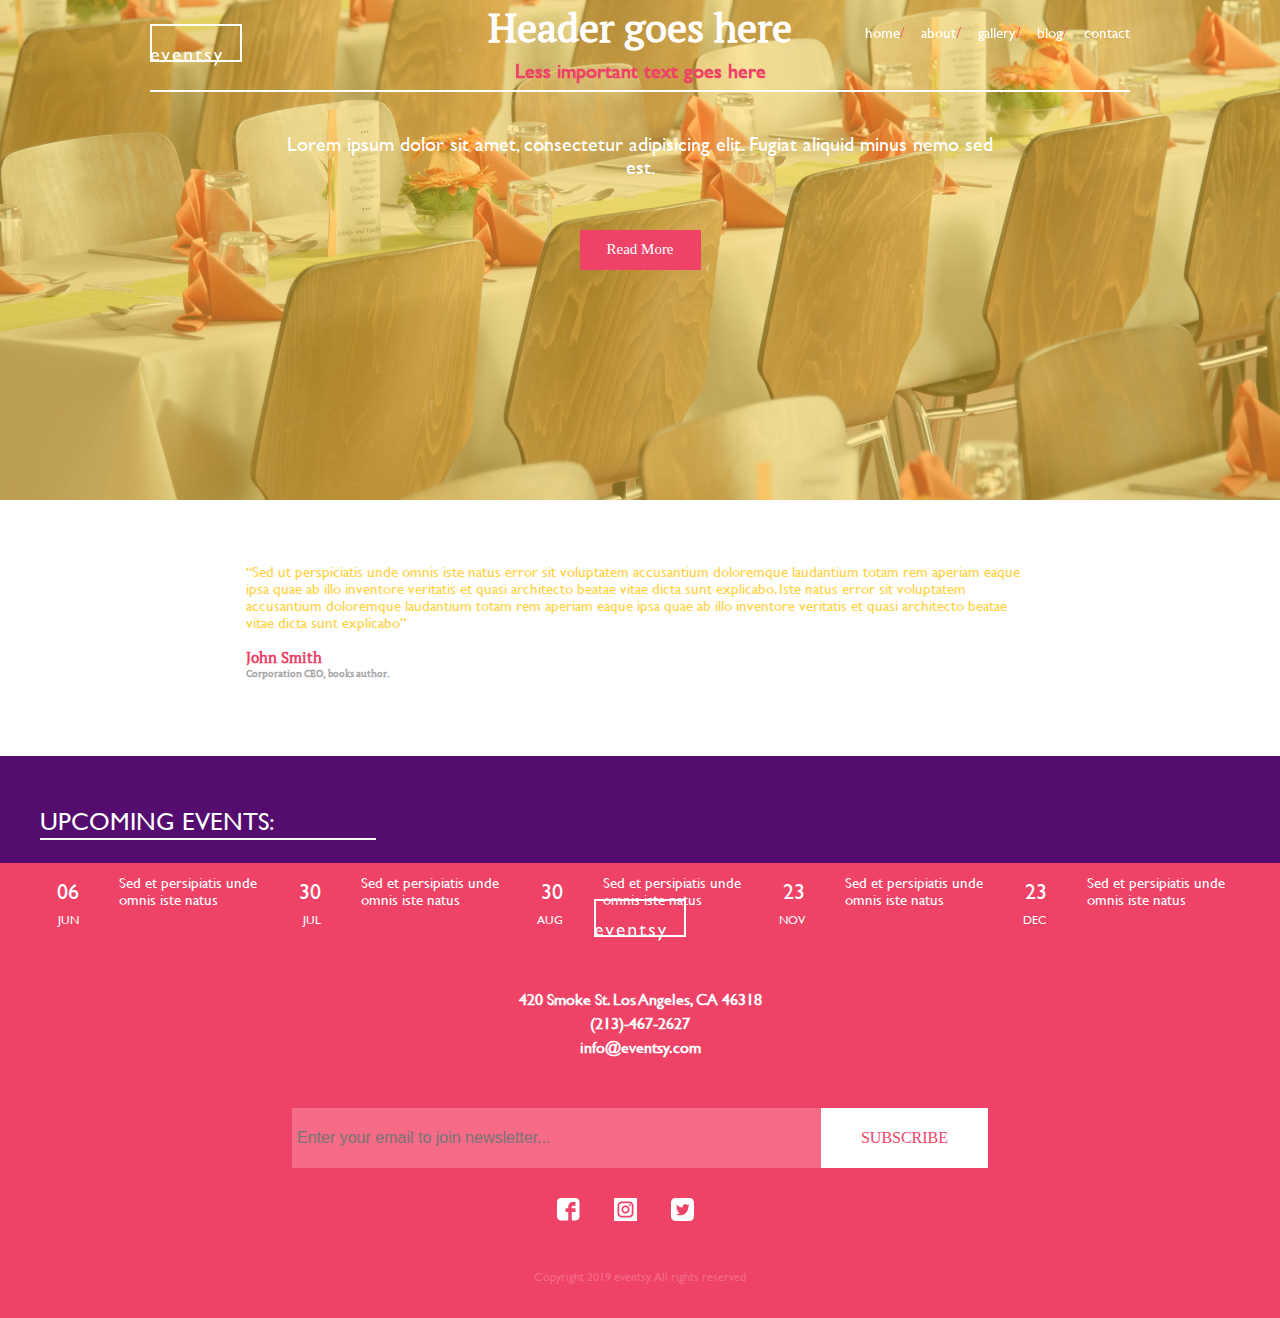
<file: index.html>
<!DOCTYPE html>
<html lang="en">
  <head>
    <meta charset="UTF-8" />
    <meta http-equiv="X-UA-Compatible" content="IE=edge" />
    <meta name="viewport" content="width=device-width, initial-scale=1.0" />
    <title>215 | Final</title>
    <link rel="stylesheet" href="css/styles.css" />
  </head>
  <body>
    <nav>
      <div id="logo" class="logo"></div>
      <div id="links" class="links">
        <a id="home" href="#">home</a><span>/</span>
        <a id="about" href="#">about</a><span>/</span>
        <a id="gallery" href="#">gallery</a><span>/</span>
        <a id="blog" href="#">blog</a><span>/</span>
        <a id="contact" href="#">contact</a>
      </div>
    </nav>
    <div id="app"></div>

    <footer>
      <div class="logo">
        <img src="images/logo/logo-white.png" alt="eventsy" />
      </div>
      <div class="address">
        <h3>420 Smoke St. Los Angeles, CA 46318</h3>
        <h3>(213)-467-2627</h3>
        <h3>info@eventsy.com</h3>
      </div>
      <div class="newsletter">
        <input
          type="text"
          placeholder="Enter your email to join newsletter..."
        />
        <div class="subscripe">subscribe</div>
      </div>
      <div class="social">
        <img src="images/social/facebook.png" alt="facebook" />
        <img src="images/social/instagram.png" alt="instagram" />
        <img src="images/social/twitter.png" alt="twitter" />
      </div>
      <div class="copyright">Copyright 2019 eventsy. All rights reserved</div>
    </footer>
    <script src="lib/jquery-3.6.1.min.js"></script>
    <script type="module" src="model/model.js"></script>
    <script type="module" src="app/app.js"></script>
  </body>
</html>
</file>
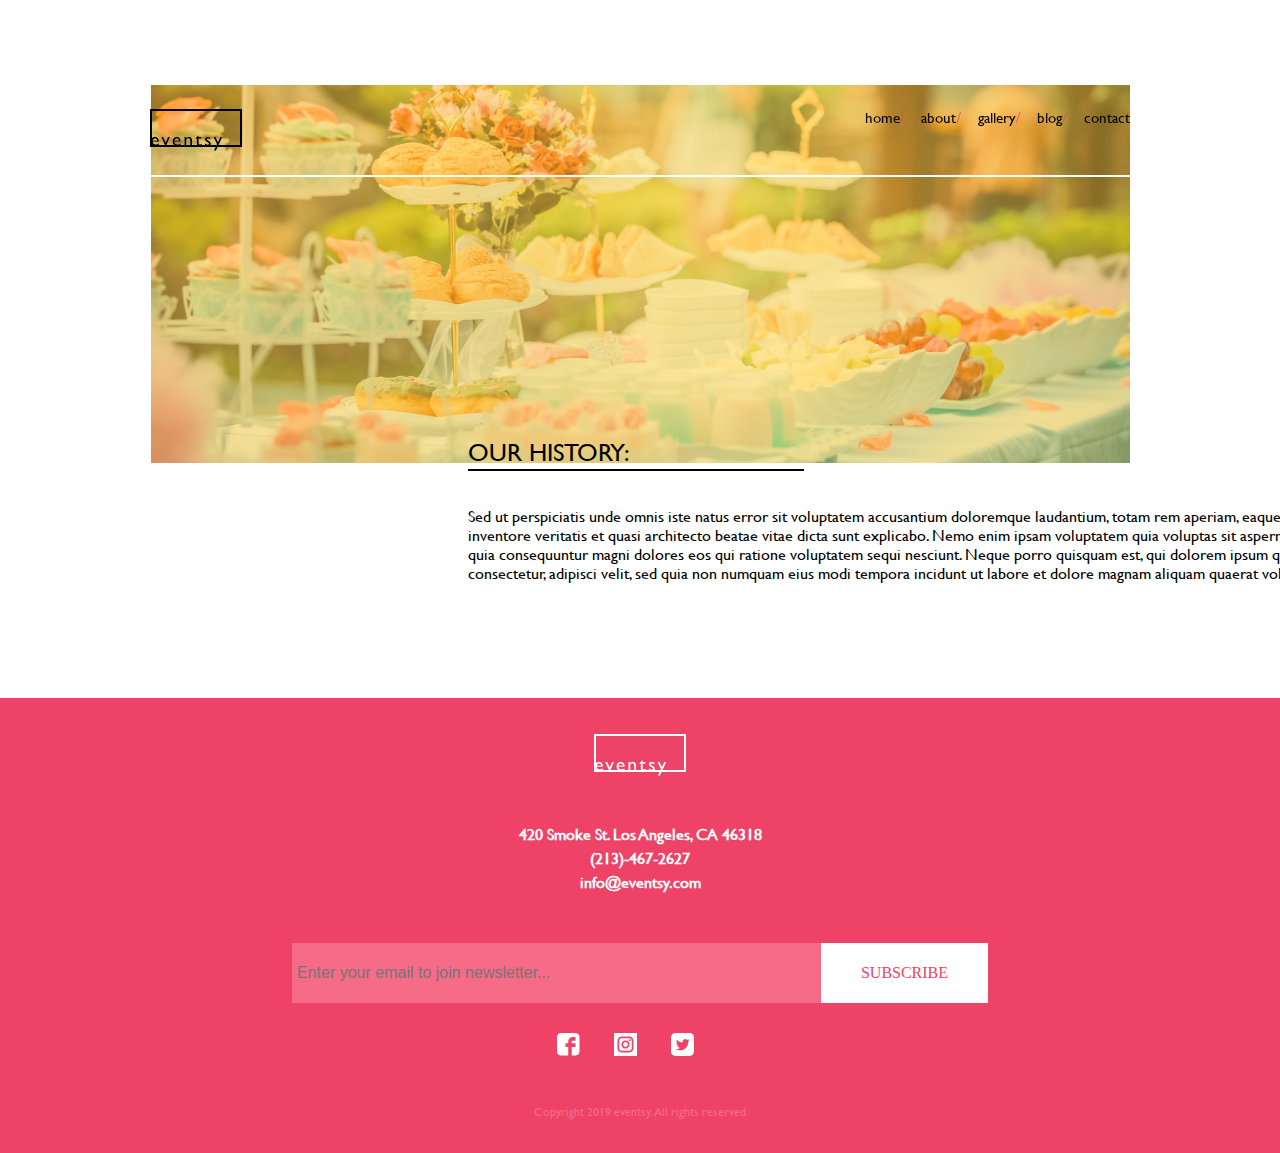
<file: about.html>
<!DOCTYPE html>
<html lang="en">
  <head>
    <meta charset="UTF-8" />
    <meta http-equiv="X-UA-Compatible" content="IE=edge" />
    <meta name="viewport" content="width=device-width, initial-scale=1.0" />
    <title>About</title>
    <link rel="stylesheet" href="css/styles.css" />
  </head>
  <body>
    <nav id="black">
      <div class="logo">
        <img src="images/logo/logo-black.png" alt="eventsy" />
      </div>
      <div class="aboutLinks">
        <a id="home" href="#">home</a><span>/</span>
        <a id="about" href="#">about</a><span>/</span>
        <a id="gallery" href="#">gallery</a><span>/</span>
        <a id="blog" href="#">blog</a><span>/</span>
        <a id="contact" href="#">contact</a>
      </div>
    </nav>
    <div class="aboutHero"></div>
    <div class="our-history">our history:</div>
    <div class="aboutText">
      <p>
        Sed ut perspiciatis unde omnis iste natus error sit voluptatem
        accusantium doloremque laudantium, totam rem aperiam, eaque ipsa quae ab
        illo inventore veritatis et quasi architecto beatae vitae dicta sunt
        explicabo. Nemo enim ipsam voluptatem quia voluptas sit aspernatur aut
        odit aut fugit, sed quia consequuntur magni dolores eos qui ratione
        voluptatem sequi nesciunt. Neque porro quisquam est, qui dolorem ipsum
        quia dolor sit amet, consectetur, adipisci velit, sed quia non numquam
        eius modi tempora incidunt ut labore et dolore magnam aliquam quaerat
        voluptatem.
      </p>
    </div>
    <footer>
      <div class="logo">
        <img src="images/logo/logo-white.png" alt="eventsy" />
      </div>
      <div class="address">
        <h3>420 Smoke St. Los Angeles, CA 46318</h3>
        <h3>(213)-467-2627</h3>
        <h3>info@eventsy.com</h3>
      </div>
      <div class="newsletter">
        <input
          type="text"
          placeholder="Enter your email to join newsletter..."
        />
        <div class="subscripe">subscribe</div>
      </div>
      <div class="social">
        <img src="images/social/facebook.png" alt="facebook" />
        <img src="images/social/instagram.png" alt="instagram" />
        <img src="images/social/twitter.png" alt="twitter" />
      </div>
      <div class="copyright">Copyright 2019 eventsy. All rights reserved</div>
    </footer>
  </body>
</html>
</file>
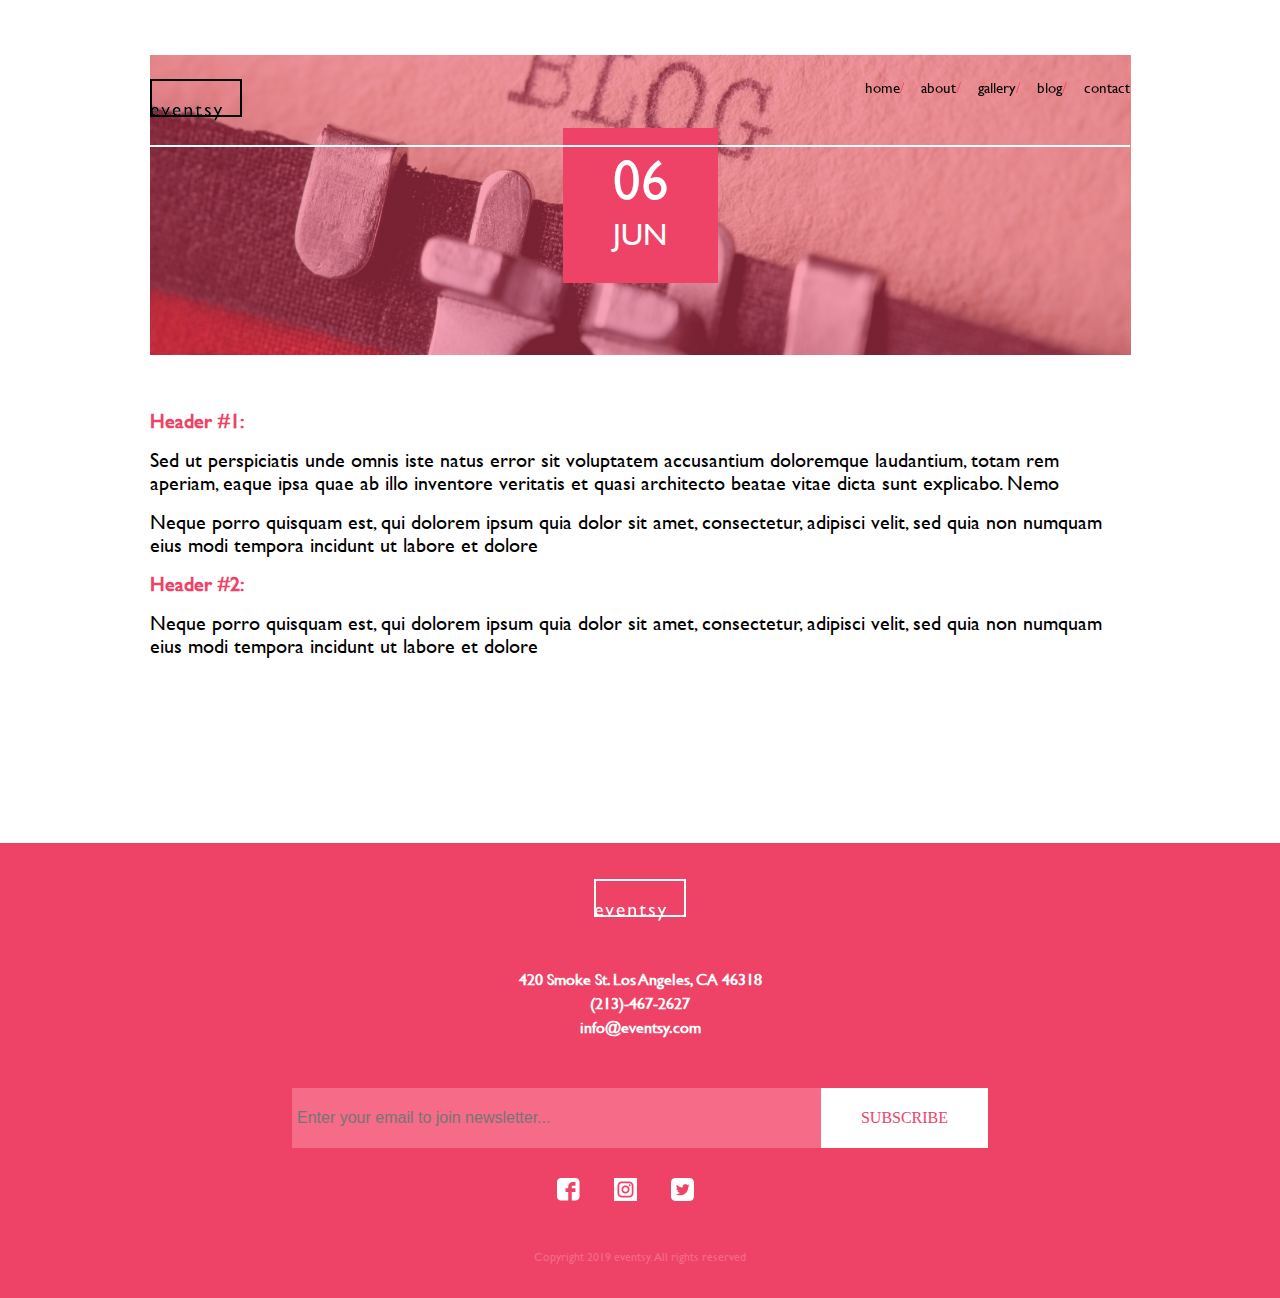
<file: blog-1.html>
<!DOCTYPE html>
<html lang="en">
  <head>
    <meta charset="UTF-8" />
    <meta http-equiv="X-UA-Compatible" content="IE=edge" />
    <meta name="viewport" content="width=device-width, initial-scale=1.0" />
    <title>June 6th</title>
    <link rel="stylesheet" href="css/styles.css" />
  </head>
  <body>
    <nav id="black">
      <div class="logo">
        <img src="images/logo/logo-black.png" alt="eventsy" />
      </div>
      <div class="aboutLinks">
        <a id="home" href="#">home</a><span>/</span>
        <a id="about" href="#">about</a><span>/</span>
        <a id="gallery" href="#">gallery</a><span>/</span>
        <a id="blog" href="#">blog</a><span>/</span>
        <a id="contact" href="#">contact</a>
      </div>
    </nav>
    <div class="div blog-hero">
      <div class="blog-date">
        <div class="blog-day">06</div>
        <div class="blog-month">JUN</div>
      </div>
    </div>
    <div class="blog-one-wrapper">
      <div class="blog-header"><h3>Header #1:</h3></div>
      <div class="blog-story">
        <p>
          Sed ut perspiciatis unde omnis iste natus error sit voluptatem
          accusantium doloremque laudantium, totam rem aperiam, eaque ipsa quae
          ab illo inventore veritatis et quasi architecto beatae vitae dicta
          sunt explicabo. Nemo
        </p>
        <p>
          Neque porro quisquam est, qui dolorem ipsum quia dolor sit amet,
          consectetur, adipisci velit, sed quia non numquam eius modi tempora
          incidunt ut labore et dolore
        </p>
      </div>
      <div class="blog-header"><h3>Header #2:</h3></div>
      <div class="blog-story">
        <p>
          Neque porro quisquam est, qui dolorem ipsum quia dolor sit amet,
          consectetur, adipisci velit, sed quia non numquam eius modi tempora
          incidunt ut labore et dolore
        </p>
      </div>
    </div>
    <footer>
      <div class="logo">
        <img src="images/logo/logo-white.png" alt="eventsy" />
      </div>
      <div class="address">
        <h3>420 Smoke St. Los Angeles, CA 46318</h3>
        <h3>(213)-467-2627</h3>
        <h3>info@eventsy.com</h3>
      </div>
      <div class="newsletter">
        <input
          type="text"
          placeholder="Enter your email to join newsletter..."
        />
        <div class="subscripe">subscribe</div>
      </div>
      <div class="social">
        <img src="images/social/facebook.png" alt="facebook" />
        <img src="images/social/instagram.png" alt="instagram" />
        <img src="images/social/twitter.png" alt="twitter" />
      </div>
      <div class="copyright">Copyright 2019 eventsy. All rights reserved</div>
    </footer>
  </body>
</html>
</file>
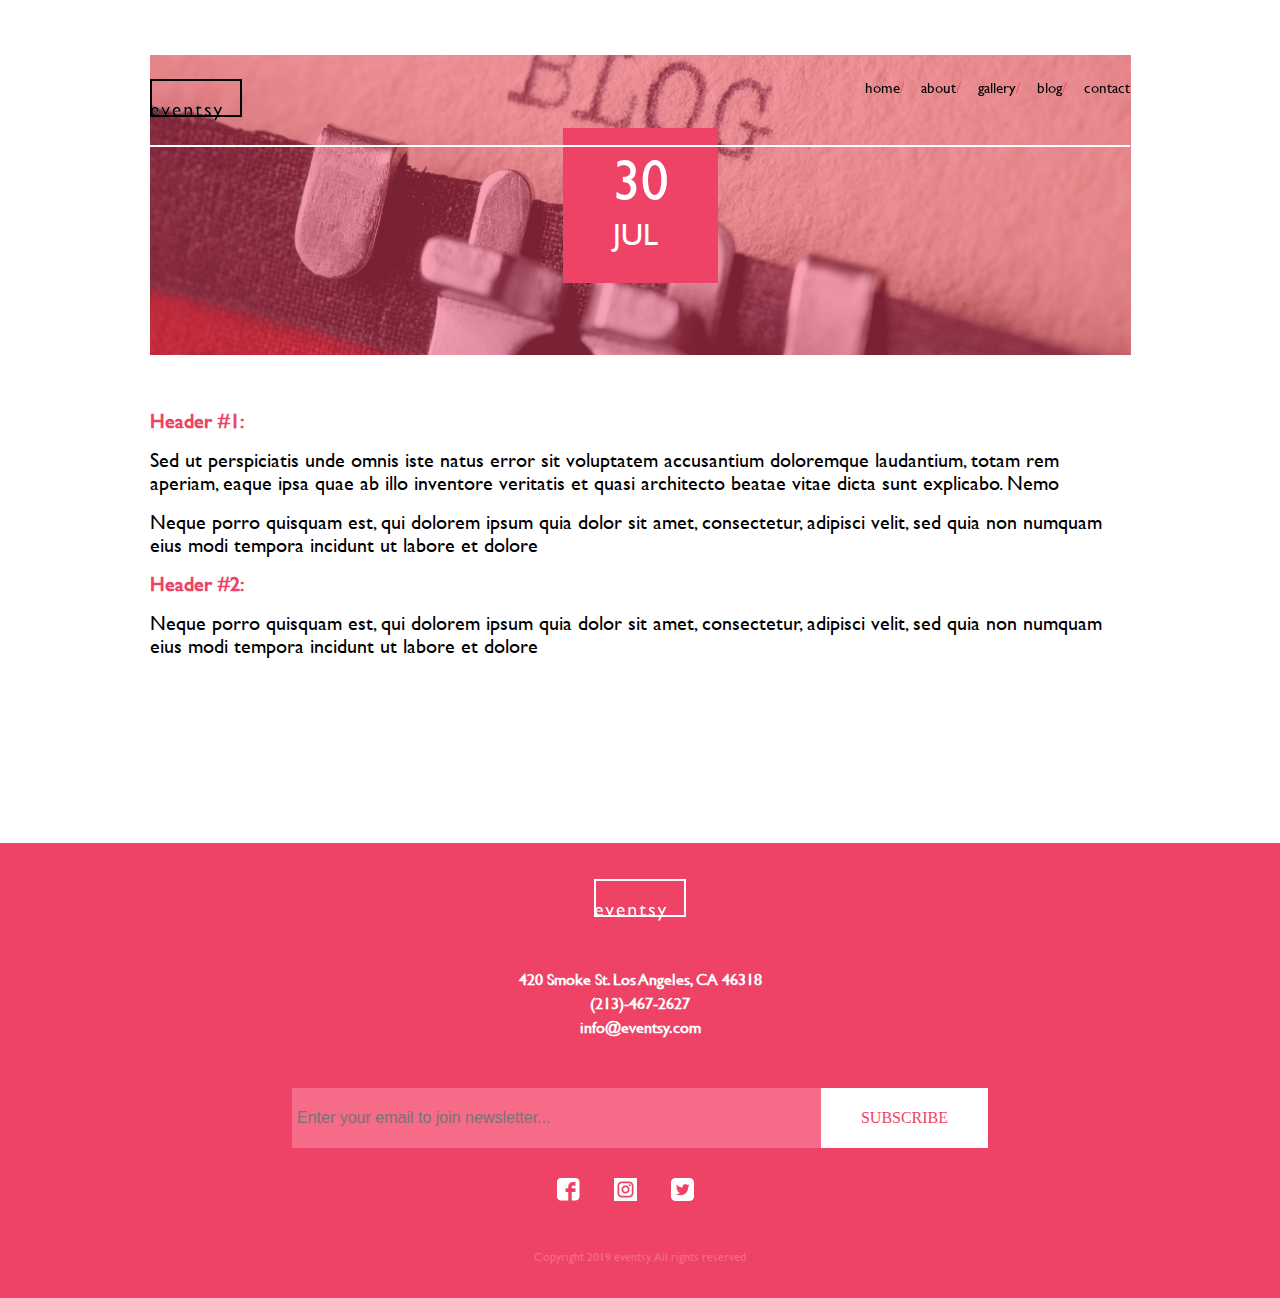
<file: blog-2.html>
<!DOCTYPE html>
<html lang="en">
  <head>
    <meta charset="UTF-8" />
    <meta http-equiv="X-UA-Compatible" content="IE=edge" />
    <meta name="viewport" content="width=device-width, initial-scale=1.0" />
    <title>July 30th</title>
    <link rel="stylesheet" href="css/styles.css" />
  </head>
  <body>
    <nav id="black">
      <div class="logo">
        <img src="images/logo/logo-black.png" alt="eventsy" />
      </div>
      <div class="aboutLinks">
        <a id="home" href="#">home</a><span>/</span>
        <a id="about" href="#">about</a><span>/</span>
        <a id="gallery" href="#">gallery</a><span>/</span>
        <a id="blog" href="#">blog</a><span>/</span>
        <a id="contact" href="#">contact</a>
      </div>
    </nav>
    <div class="div blog-hero">
      <div class="blog-date">
        <div class="blog-day">30</div>
        <div class="blog-month">JUL</div>
      </div>
    </div>
    <div class="blog-one-wrapper">
      <div class="blog-header"><h3>Header #1:</h3></div>
      <div class="blog-story">
        <p>
          Sed ut perspiciatis unde omnis iste natus error sit voluptatem
          accusantium doloremque laudantium, totam rem aperiam, eaque ipsa quae
          ab illo inventore veritatis et quasi architecto beatae vitae dicta
          sunt explicabo. Nemo
        </p>
        <p>
          Neque porro quisquam est, qui dolorem ipsum quia dolor sit amet,
          consectetur, adipisci velit, sed quia non numquam eius modi tempora
          incidunt ut labore et dolore
        </p>
      </div>
      <div class="blog-header"><h3>Header #2:</h3></div>
      <div class="blog-story">
        <p>
          Neque porro quisquam est, qui dolorem ipsum quia dolor sit amet,
          consectetur, adipisci velit, sed quia non numquam eius modi tempora
          incidunt ut labore et dolore
        </p>
      </div>
    </div>
    <footer>
      <div class="logo">
        <img src="images/logo/logo-white.png" alt="eventsy" />
      </div>
      <div class="address">
        <h3>420 Smoke St. Los Angeles, CA 46318</h3>
        <h3>(213)-467-2627</h3>
        <h3>info@eventsy.com</h3>
      </div>
      <div class="newsletter">
        <input
          type="text"
          placeholder="Enter your email to join newsletter..."
        />
        <div class="subscripe">subscribe</div>
      </div>
      <div class="social">
        <img src="images/social/facebook.png" alt="facebook" />
        <img src="images/social/instagram.png" alt="instagram" />
        <img src="images/social/twitter.png" alt="twitter" />
      </div>
      <div class="copyright">Copyright 2019 eventsy. All rights reserved</div>
    </footer>
  </body>
</html>
</file>
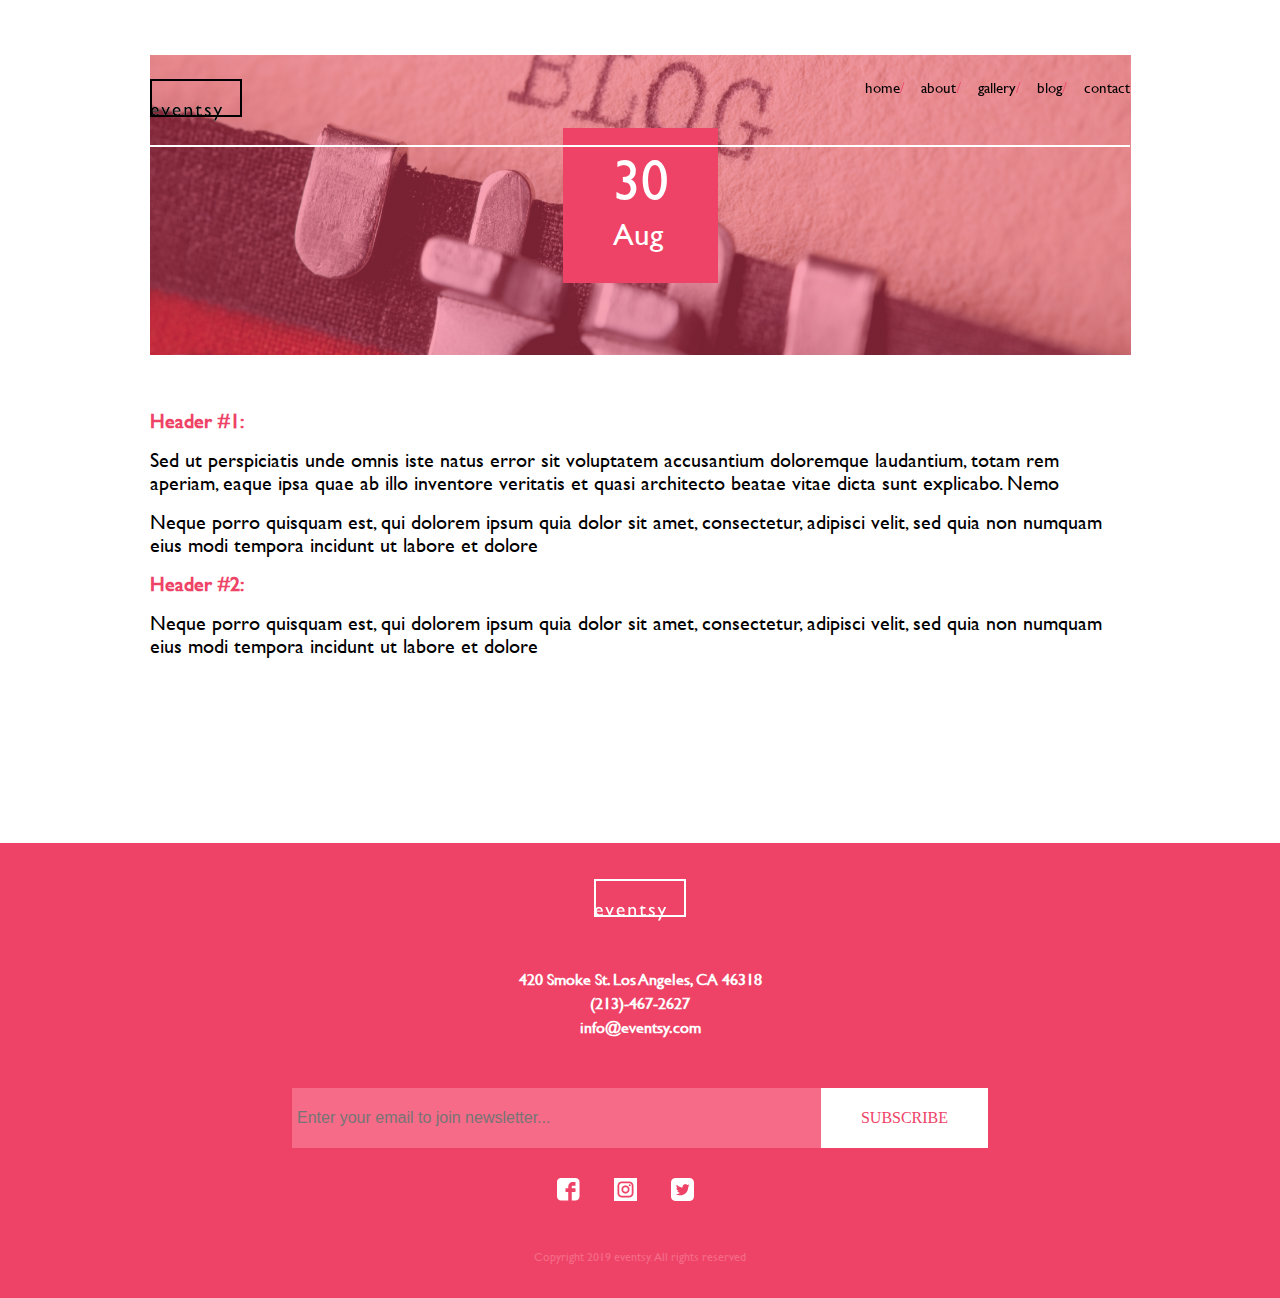
<file: blog-3.html>
<!DOCTYPE html>
<html lang="en">
  <head>
    <meta charset="UTF-8" />
    <meta http-equiv="X-UA-Compatible" content="IE=edge" />
    <meta name="viewport" content="width=device-width, initial-scale=1.0" />
    <title>August 30th</title>
    <link rel="stylesheet" href="css/styles.css" />
  </head>
  <body>
    <nav id="black">
      <div class="logo">
        <img src="images/logo/logo-black.png" alt="eventsy" />
      </div>
      <div class="aboutLinks">
        <a id="home" href="#">home</a><span>/</span>
        <a id="about" href="#">about</a><span>/</span>
        <a id="gallery" href="#">gallery</a><span>/</span>
        <a id="blog" href="#">blog</a><span>/</span>
        <a id="contact" href="#">contact</a>
      </div>
    </nav>
    <div class="div blog-hero">
      <div class="blog-date">
        <div class="blog-day">30</div>
        <div class="blog-month">Aug</div>
      </div>
    </div>
    <div class="blog-one-wrapper">
      <div class="blog-header"><h3>Header #1:</h3></div>
      <div class="blog-story">
        <p>
          Sed ut perspiciatis unde omnis iste natus error sit voluptatem
          accusantium doloremque laudantium, totam rem aperiam, eaque ipsa quae
          ab illo inventore veritatis et quasi architecto beatae vitae dicta
          sunt explicabo. Nemo
        </p>
        <p>
          Neque porro quisquam est, qui dolorem ipsum quia dolor sit amet,
          consectetur, adipisci velit, sed quia non numquam eius modi tempora
          incidunt ut labore et dolore
        </p>
      </div>
      <div class="blog-header"><h3>Header #2:</h3></div>
      <div class="blog-story">
        <p>
          Neque porro quisquam est, qui dolorem ipsum quia dolor sit amet,
          consectetur, adipisci velit, sed quia non numquam eius modi tempora
          incidunt ut labore et dolore
        </p>
      </div>
    </div>
    <footer>
      <div class="logo">
        <img src="images/logo/logo-white.png" alt="eventsy" />
      </div>
      <div class="address">
        <h3>420 Smoke St. Los Angeles, CA 46318</h3>
        <h3>(213)-467-2627</h3>
        <h3>info@eventsy.com</h3>
      </div>
      <div class="newsletter">
        <input
          type="text"
          placeholder="Enter your email to join newsletter..."
        />
        <div class="subscripe">subscribe</div>
      </div>
      <div class="social">
        <img src="images/social/facebook.png" alt="facebook" />
        <img src="images/social/instagram.png" alt="instagram" />
        <img src="images/social/twitter.png" alt="twitter" />
      </div>
      <div class="copyright">Copyright 2019 eventsy. All rights reserved</div>
    </footer>
  </body>
</html>
</file>
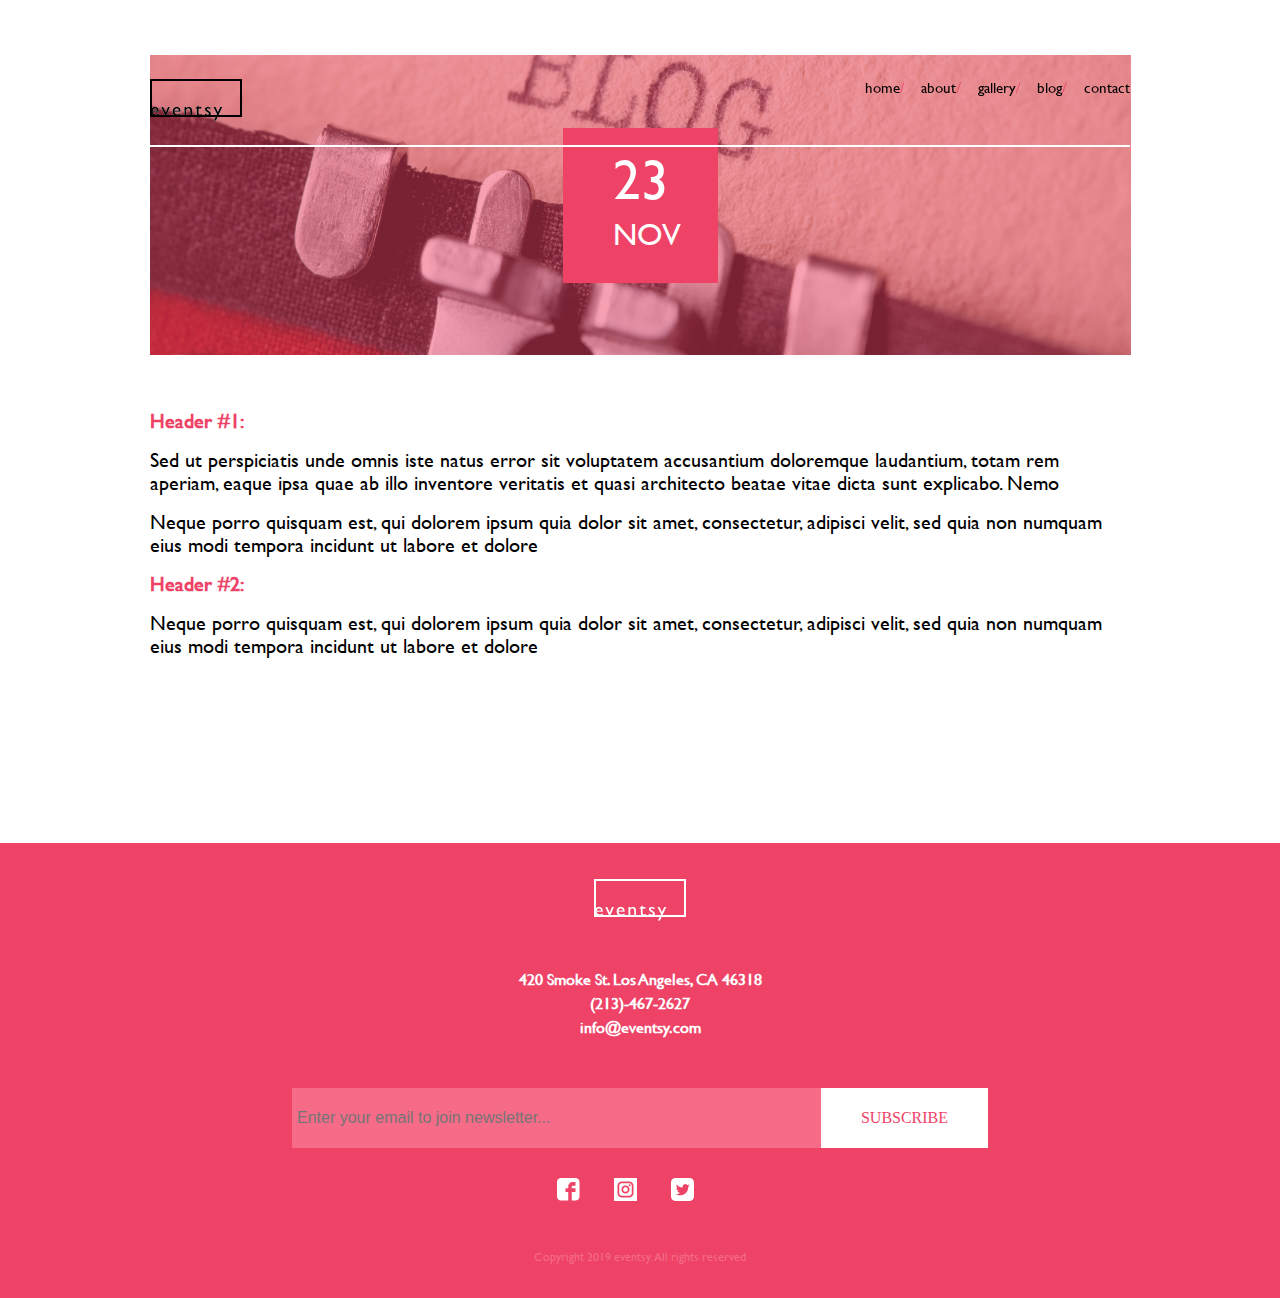
<file: blog-4.html>
<!DOCTYPE html>
<html lang="en">
  <head>
    <meta charset="UTF-8" />
    <meta http-equiv="X-UA-Compatible" content="IE=edge" />
    <meta name="viewport" content="width=device-width, initial-scale=1.0" />
    <title>November 23rd</title>
    <link rel="stylesheet" href="css/styles.css" />
  </head>
  <body>
    <nav id="black">
      <div class="logo">
        <img src="images/logo/logo-black.png" alt="eventsy" />
      </div>
      <div class="aboutLinks">
        <a id="home" href="#">home</a><span>/</span>
        <a id="about" href="#">about</a><span>/</span>
        <a id="gallery" href="#">gallery</a><span>/</span>
        <a id="blog" href="#">blog</a><span>/</span>
        <a id="contact" href="#">contact</a>
      </div>
    </nav>
    <div class="div blog-hero">
      <div class="blog-date">
        <div class="blog-day">23</div>
        <div class="blog-month">NOV</div>
      </div>
    </div>
    <div class="blog-one-wrapper">
      <div class="blog-header"><h3>Header #1:</h3></div>
      <div class="blog-story">
        <p>
          Sed ut perspiciatis unde omnis iste natus error sit voluptatem
          accusantium doloremque laudantium, totam rem aperiam, eaque ipsa quae
          ab illo inventore veritatis et quasi architecto beatae vitae dicta
          sunt explicabo. Nemo
        </p>
        <p>
          Neque porro quisquam est, qui dolorem ipsum quia dolor sit amet,
          consectetur, adipisci velit, sed quia non numquam eius modi tempora
          incidunt ut labore et dolore
        </p>
      </div>
      <div class="blog-header"><h3>Header #2:</h3></div>
      <div class="blog-story">
        <p>
          Neque porro quisquam est, qui dolorem ipsum quia dolor sit amet,
          consectetur, adipisci velit, sed quia non numquam eius modi tempora
          incidunt ut labore et dolore
        </p>
      </div>
    </div>
    <footer>
      <div class="logo">
        <img src="images/logo/logo-white.png" alt="eventsy" />
      </div>
      <div class="address">
        <h3>420 Smoke St. Los Angeles, CA 46318</h3>
        <h3>(213)-467-2627</h3>
        <h3>info@eventsy.com</h3>
      </div>
      <div class="newsletter">
        <input
          type="text"
          placeholder="Enter your email to join newsletter..."
        />
        <div class="subscripe">subscribe</div>
      </div>
      <div class="social">
        <img src="images/social/facebook.png" alt="facebook" />
        <img src="images/social/instagram.png" alt="instagram" />
        <img src="images/social/twitter.png" alt="twitter" />
      </div>
      <div class="copyright">Copyright 2019 eventsy. All rights reserved</div>
    </footer>
  </body>
</html>
</file>
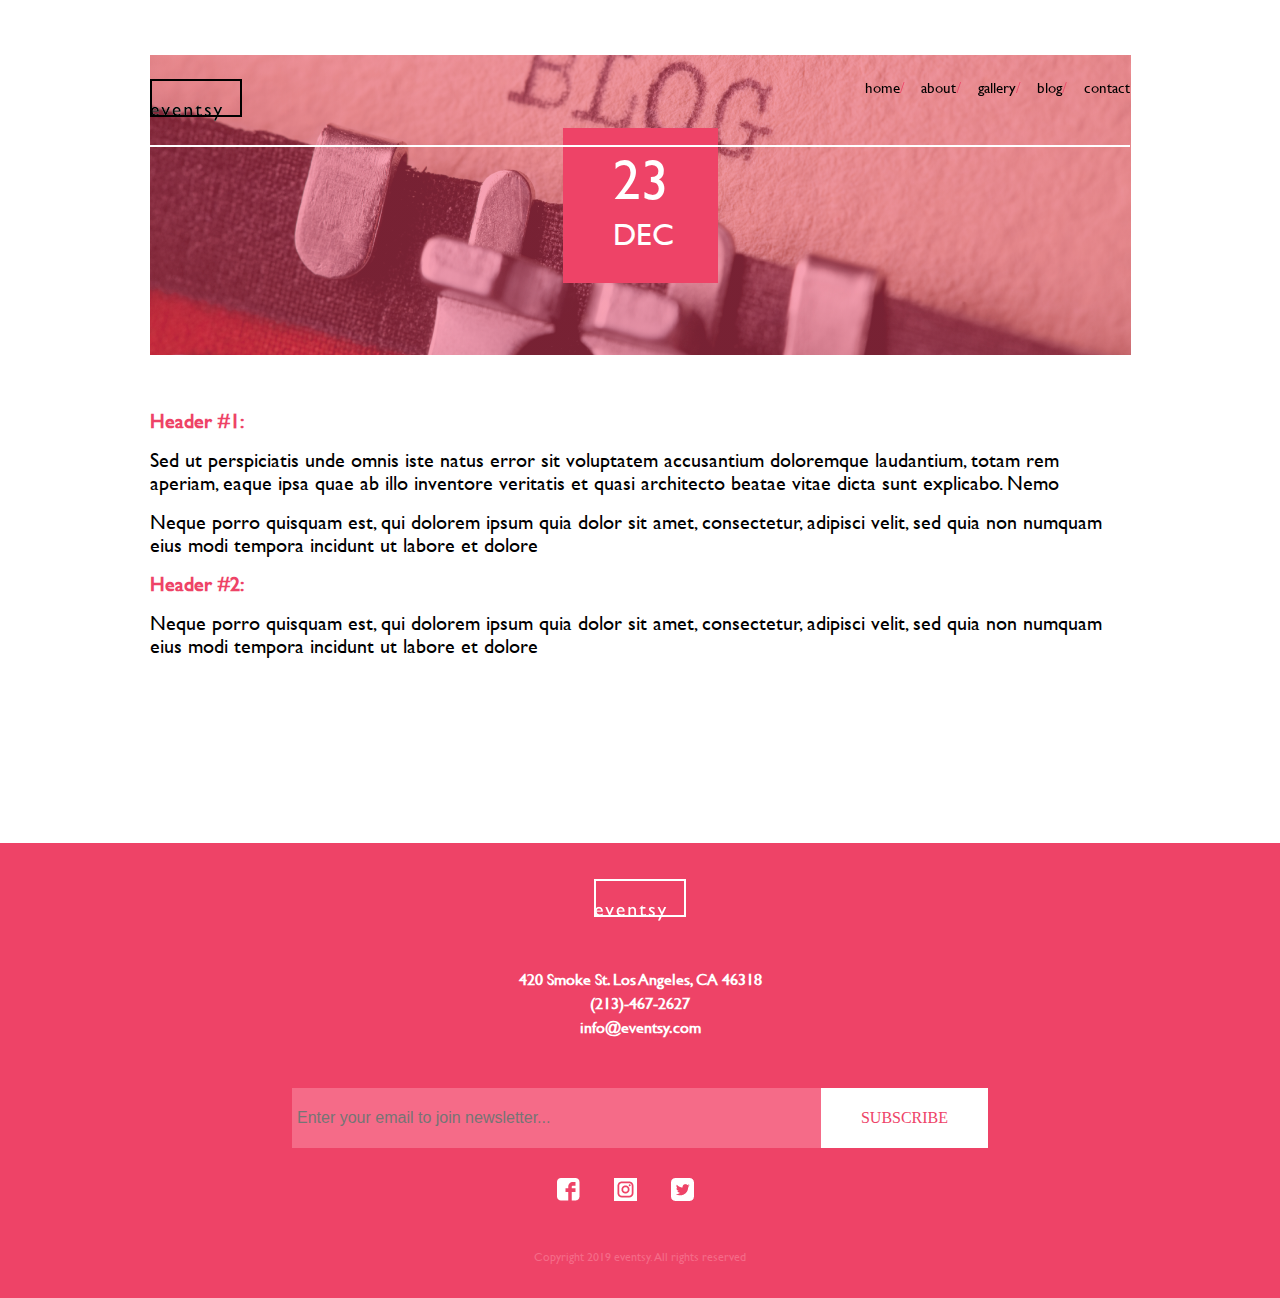
<file: blog-5.html>
<!DOCTYPE html>
<html lang="en">
  <head>
    <meta charset="UTF-8" />
    <meta http-equiv="X-UA-Compatible" content="IE=edge" />
    <meta name="viewport" content="width=device-width, initial-scale=1.0" />
    <title>December 23rd</title>
    <link rel="stylesheet" href="css/styles.css" />
  </head>
  <body>
    <nav id="black">
      <div class="logo">
        <img src="images/logo/logo-black.png" alt="eventsy" />
      </div>
      <div class="aboutLinks">
        <a id="home" href="#">home</a><span>/</span>
        <a id="about" href="#">about</a><span>/</span>
        <a id="gallery" href="#">gallery</a><span>/</span>
        <a id="blog" href="#">blog</a><span>/</span>
        <a id="contact" href="#">contact</a>
      </div>
    </nav>
    <div class="div blog-hero">
      <div class="blog-date">
        <div class="blog-day">23</div>
        <div class="blog-month">DEC</div>
      </div>
    </div>
    <div class="blog-one-wrapper">
      <div class="blog-header"><h3>Header #1:</h3></div>
      <div class="blog-story">
        <p>
          Sed ut perspiciatis unde omnis iste natus error sit voluptatem
          accusantium doloremque laudantium, totam rem aperiam, eaque ipsa quae
          ab illo inventore veritatis et quasi architecto beatae vitae dicta
          sunt explicabo. Nemo
        </p>
        <p>
          Neque porro quisquam est, qui dolorem ipsum quia dolor sit amet,
          consectetur, adipisci velit, sed quia non numquam eius modi tempora
          incidunt ut labore et dolore
        </p>
      </div>
      <div class="blog-header"><h3>Header #2:</h3></div>
      <div class="blog-story">
        <p>
          Neque porro quisquam est, qui dolorem ipsum quia dolor sit amet,
          consectetur, adipisci velit, sed quia non numquam eius modi tempora
          incidunt ut labore et dolore
        </p>
      </div>
    </div>
    <footer>
      <div class="logo">
        <img src="images/logo/logo-white.png" alt="eventsy" />
      </div>
      <div class="address">
        <h3>420 Smoke St. Los Angeles, CA 46318</h3>
        <h3>(213)-467-2627</h3>
        <h3>info@eventsy.com</h3>
      </div>
      <div class="newsletter">
        <input
          type="text"
          placeholder="Enter your email to join newsletter..."
        />
        <div class="subscripe">subscribe</div>
      </div>
      <div class="social">
        <img src="images/social/facebook.png" alt="facebook" />
        <img src="images/social/instagram.png" alt="instagram" />
        <img src="images/social/twitter.png" alt="twitter" />
      </div>
      <div class="copyright">Copyright 2019 eventsy. All rights reserved</div>
    </footer>
  </body>
</html>
</file>
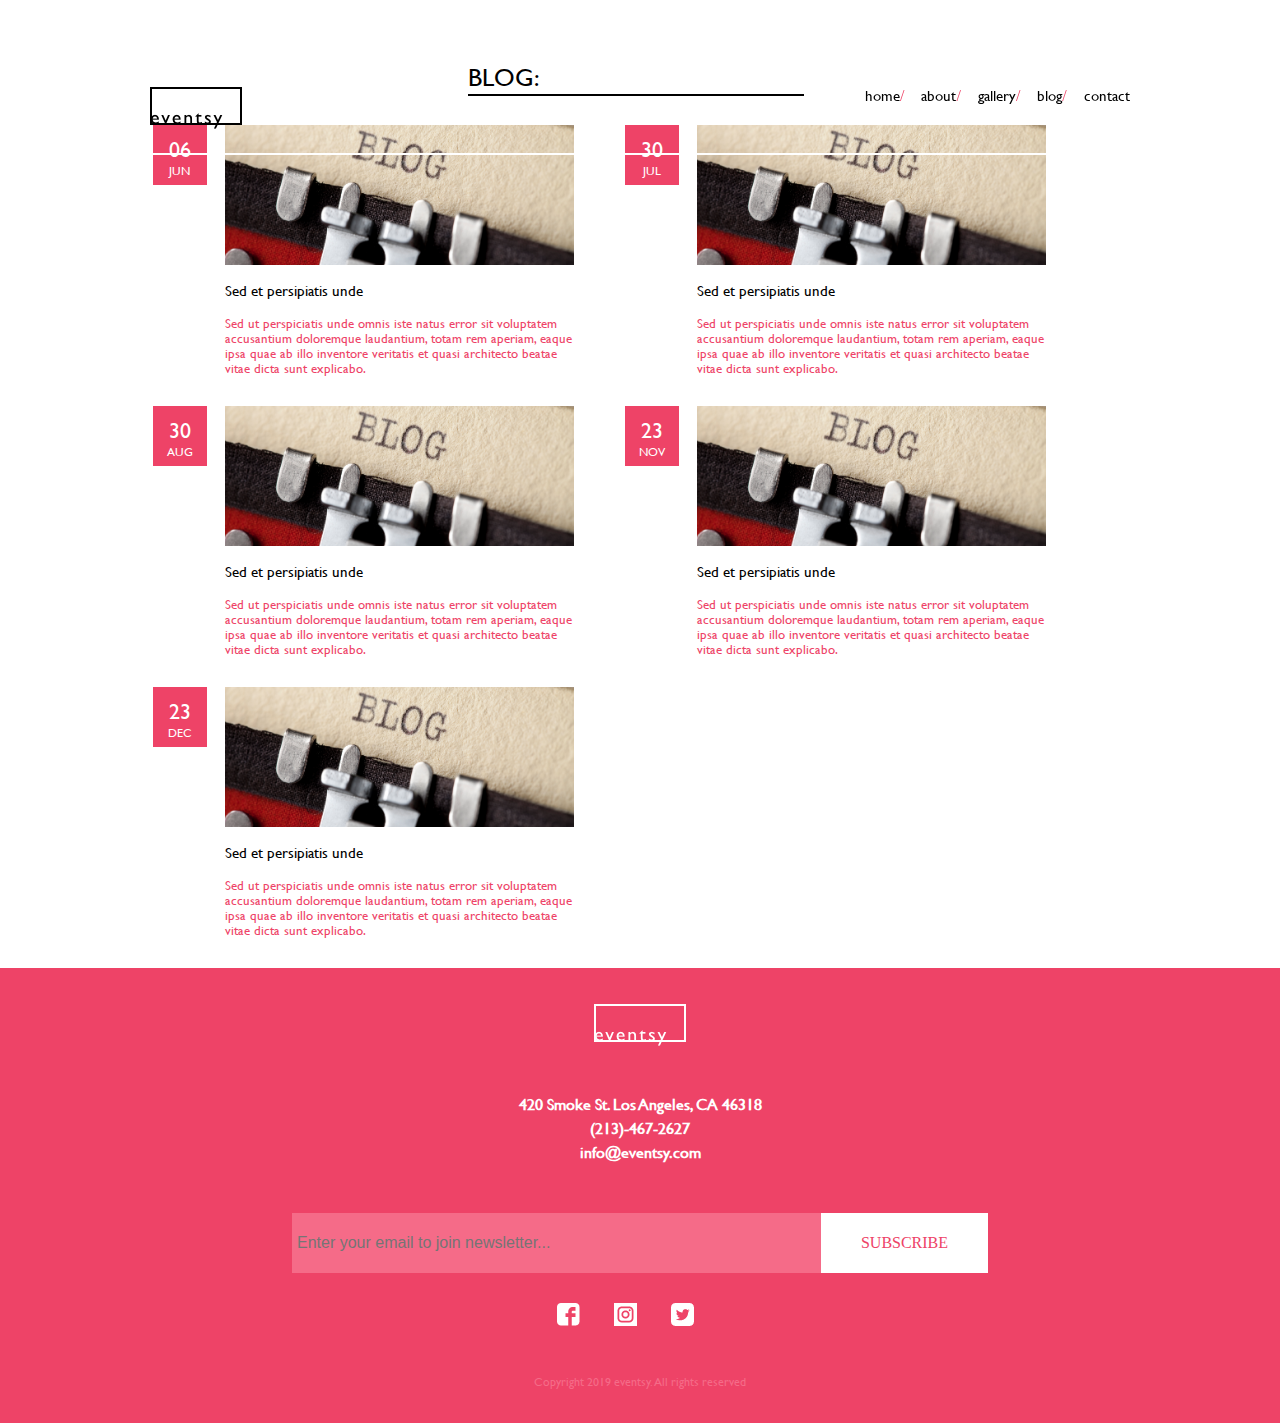
<file: blog.html>
<!DOCTYPE html>
<html lang="en">
  <head>
    <meta charset="UTF-8" />
    <meta http-equiv="X-UA-Compatible" content="IE=edge" />
    <meta name="viewport" content="width=device-width, initial-scale=1.0" />
    <title>Blog</title>
    <link rel="stylesheet" href="css/styles.css" />
  </head>
  <body>
    <nav id="black">
      <div class="logo">
        <img src="images/logo/logo-black.png" alt="eventsy" />
      </div>
      <div class="aboutLinks">
        <a id="home" href="#">home</a><span>/</span>
        <a id="about" href="#">about</a><span>/</span>
        <a id="gallery" href="#">gallery</a><span>/</span>
        <a id="blog" href="#">blog</a><span>/</span>
        <a id="contact" href="#">contact</a>
      </div>
    </nav>
    <div class="gallery">blog:</div>
    <div class="blogWrapper">
      <div class="blog-group">
        <a id="blogOne" href="#" class="date">
          <div class="day">06</div>
          <div class="month">JUN</div>
        </a>
        <div class="picture-group">
          <div class="blog-picture"></div>
          <div class="blog-title">Sed et persipiatis unde</div>
          <div class="blog-story"><p>Sed ut perspiciatis unde omnis iste natus error sit voluptatem accusantium doloremque laudantium, totam rem aperiam, eaque ipsa quae ab illo inventore veritatis et quasi architecto beatae vitae dicta sunt explicabo. </p></div>
        </div>
      </div>
      <div class="blog-group">
        <div class="date">
          <div class="day">30</div>
          <div class="month">JUL</div>
        </div>
        <div class="picture-group">
          <div class="blog-picture"></div>
          <div class="blog-title">Sed et persipiatis unde</div>
          <div class="blog-story"><p>Sed ut perspiciatis unde omnis iste natus error sit voluptatem accusantium doloremque laudantium, totam rem aperiam, eaque ipsa quae ab illo inventore veritatis et quasi architecto beatae vitae dicta sunt explicabo. </p></div>
        </div>
      </div>
    </div>
    <div class="blogWrapper">
      <div class="blog-group">
        <div class="date">
          <div class="day">30</div>
          <div class="month">AUG</div>
        </div>
        <div class="picture-group">
          <div class="blog-picture"></div>
          <div class="blog-title">Sed et persipiatis unde</div>
          <div class="blog-story"><p>Sed ut perspiciatis unde omnis iste natus error sit voluptatem accusantium doloremque laudantium, totam rem aperiam, eaque ipsa quae ab illo inventore veritatis et quasi architecto beatae vitae dicta sunt explicabo. </p></div>
        </div>
      </div>
      <div class="blog-group">
        <div class="date">
          <div class="day">23</div>
          <div class="month">NOV</div>
        </div>
        <div class="picture-group">
          <div class="blog-picture"></div>
          <div class="blog-title">Sed et persipiatis unde</div>
          <div class="blog-story"><p>Sed ut perspiciatis unde omnis iste natus error sit voluptatem accusantium doloremque laudantium, totam rem aperiam, eaque ipsa quae ab illo inventore veritatis et quasi architecto beatae vitae dicta sunt explicabo. </p></div>
        </div>
      </div>
    </div>
    <div class="blogWrapper">
      <div class="blog-group">
        <div class="date">
          <div class="day">23</div>
          <div class="month">DEC</div>
        </div>
        <div class="picture-group">
          <div class="blog-picture"></div>
          <div class="blog-title">Sed et persipiatis unde</div>
          <div class="blog-story"><p>Sed ut perspiciatis unde omnis iste natus error sit voluptatem accusantium doloremque laudantium, totam rem aperiam, eaque ipsa quae ab illo inventore veritatis et quasi architecto beatae vitae dicta sunt explicabo. </p></div>
        </div>
      </div>
      </div>
    </div>

    <footer>
      <div class="logo">
        <img src="images/logo/logo-white.png" alt="eventsy" />
      </div>
      <div class="address">
        <h3>420 Smoke St. Los Angeles, CA 46318</h3>
        <h3>(213)-467-2627</h3>
        <h3>info@eventsy.com</h3>
      </div>
      <div class="newsletter">
        <input
          type="text"
          placeholder="Enter your email to join newsletter..."
        />
        <div class="subscripe">subscribe</div>
      </div>
      <div class="social">
        <img src="images/social/facebook.png" alt="facebook" />
        <img src="images/social/instagram.png" alt="instagram" />
        <img src="images/social/twitter.png" alt="twitter" />
      </div>
      <div class="copyright">Copyright 2019 eventsy. All rights reserved</div>
    </footer>
  </body>
</html>
</file>
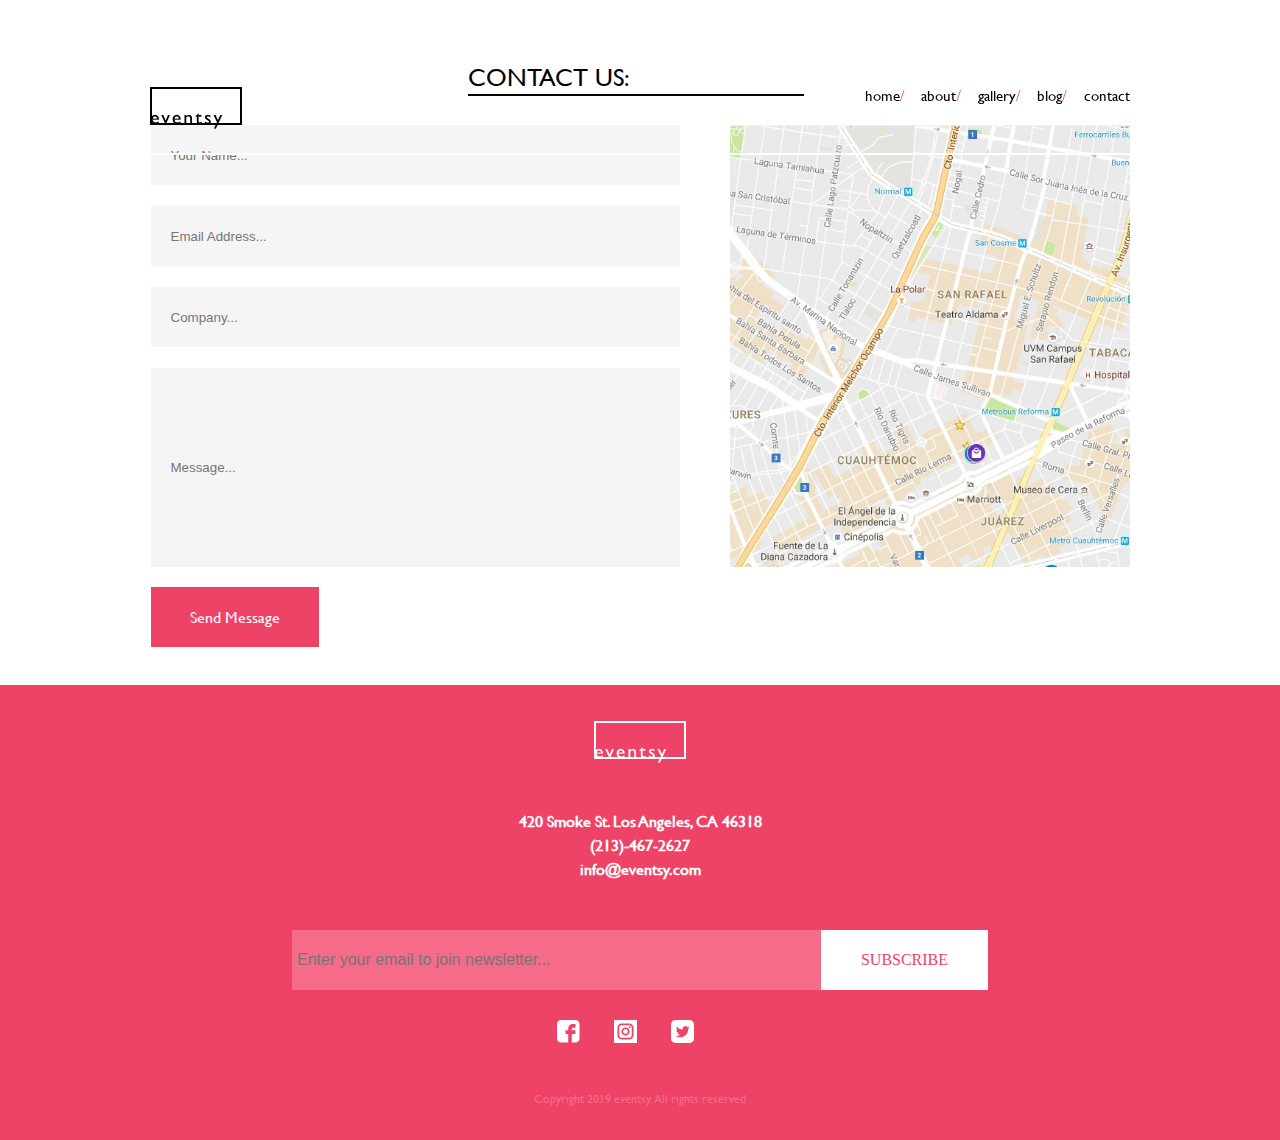
<file: contact.html>
<!DOCTYPE html>
<html lang="en">
  <head>
    <meta charset="UTF-8" />
    <meta http-equiv="X-UA-Compatible" content="IE=edge" />
    <meta name="viewport" content="width=device-width, initial-scale=1.0" />
    <title>Contact</title>
    <link rel="stylesheet" href="css/styles.css" />
  </head>
  <body>
    <nav id="black">
      <div class="logo">
        <img src="images/logo/logo-black.png" alt="eventsy" />
      </div>
      <div class="aboutLinks">
        <a id="home" href="#">home</a><span>/</span>
        <a id="about" href="#">about</a><span>/</span>
        <a id="gallery" href="#">gallery</a><span>/</span>
        <a id="blog" href="#">blog</a><span>/</span>
        <a id="contact" href="#">contact</a>
      </div>
    </nav>
    <div class="gallery">contact us:</div>
    <div class="contact">
      <div class="contactForm">
        <input
          class="textFields"
          type="text"
          name="yourName"
          id="yourName"
          placeholder="Your Name..."
        />
        <input
          class="textFields"
          type="text"
          name="email"
          id="email"
          placeholder="Email Address..."
        />
        <input
          class="textFields"
          type="text"
          name="company"
          id="company"
          placeholder="Company..."
        />
        <input
          class="messageText"
          type="text"
          name="message"
          id="message"
          placeholder="Message..."
        />
        <input class="sendMessage" type="submit" value="Send Message" />
      </div>
      <div class="map-image"></div>
    </div>
    <footer>
      <div class="logo">
        <img src="images/logo/logo-white.png" alt="eventsy" />
      </div>
      <div class="address">
        <h3>420 Smoke St. Los Angeles, CA 46318</h3>
        <h3>(213)-467-2627</h3>
        <h3>info@eventsy.com</h3>
      </div>
      <div class="newsletter">
        <input
          type="text"
          placeholder="Enter your email to join newsletter..."
        />
        <div class="subscripe">subscribe</div>
      </div>
      <div class="social">
        <img src="images/social/facebook.png" alt="facebook" />
        <img src="images/social/instagram.png" alt="instagram" />
        <img src="images/social/twitter.png" alt="twitter" />
      </div>
      <div class="copyright">Copyright 2019 eventsy. All rights reserved</div>
    </footer>
  </body>
</html>
</file>
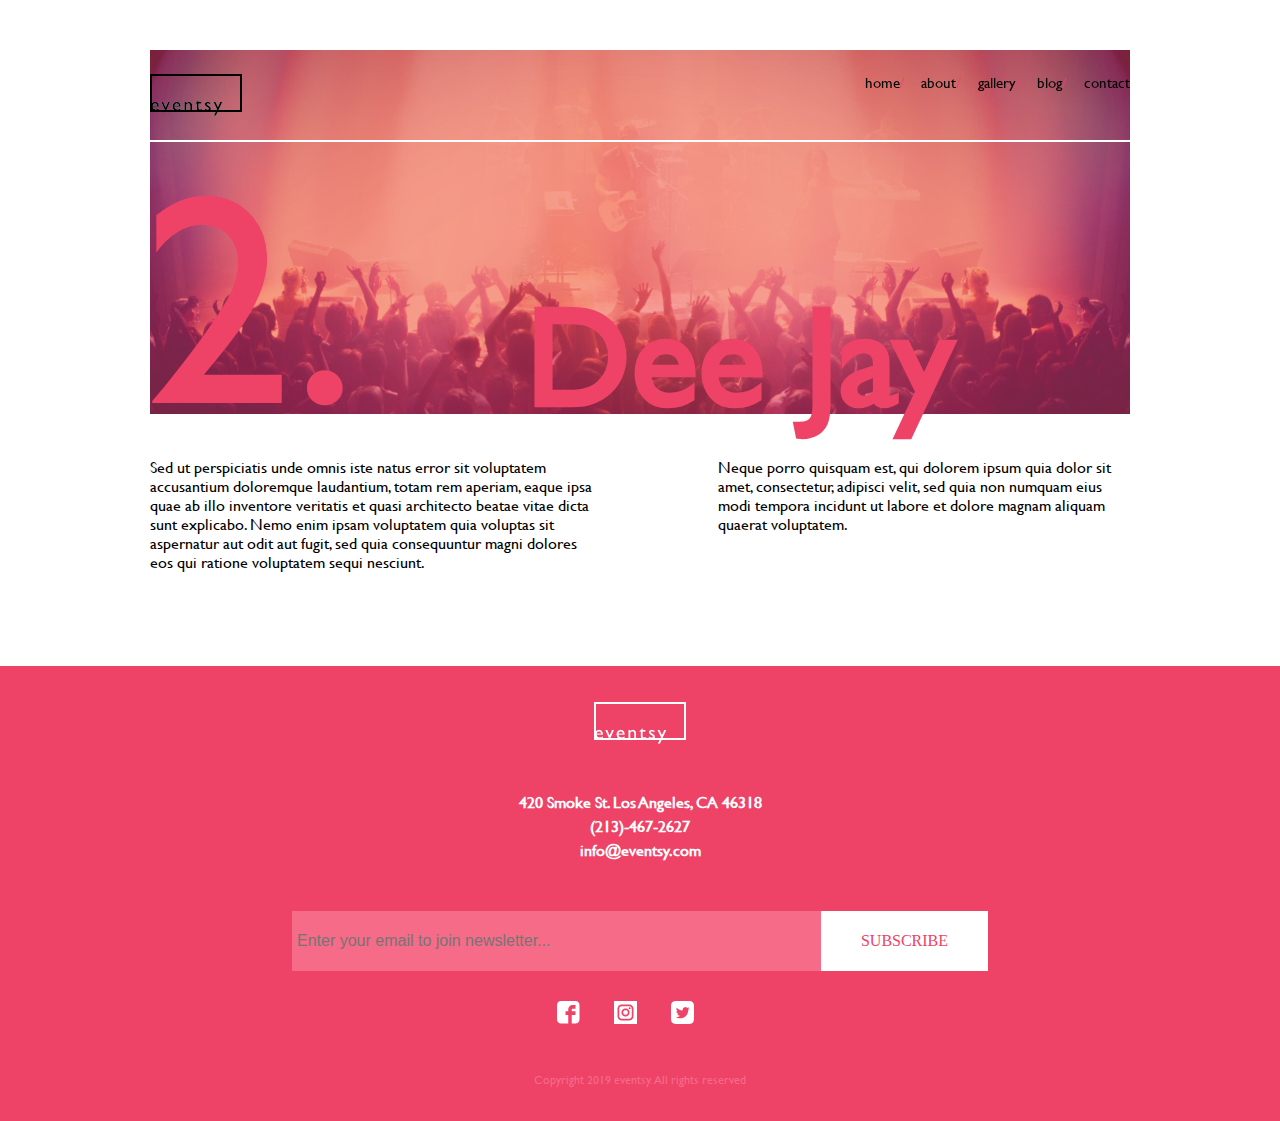
<file: dee-jay.html>
<!DOCTYPE html>
<html lang="en">
  <head>
    <meta charset="UTF-8" />
    <meta http-equiv="X-UA-Compatible" content="IE=edge" />
    <meta name="viewport" content="width=device-width, initial-scale=1.0" />
    <title>Dee Jay</title>
    <link rel="stylesheet" href="css/styles.css" />
  </head>
  <body>
    <nav id="black">
      <div class="logo">
        <img src="images/logo/logo-black.png" alt="eventsy" />
      </div>
      <div class="aboutLinks">
        <a id="home" href="#">home</a><span>/</span>
        <a id="about" href="#">about</a><span>/</span>
        <a id="gallery" href="#">gallery</a><span>/</span>
        <a id="blog" href="#">blog</a><span>/</span>
        <a id="contact" href="#">contact</a>
      </div>
    </nav>
    <div class="gallery-two-hero">
      <div class="text-2">2.</div>
      <div class="gallery-title-2"><h1>Dee Jay</h1></div>
    </div>
    <div class="gallery-text-wrapper">
      <div class="text-left">
        <p>
          Sed ut perspiciatis unde omnis iste natus error sit voluptatem
          accusantium doloremque laudantium, totam rem aperiam, eaque ipsa quae
          ab illo inventore veritatis et quasi architecto beatae vitae dicta
          sunt explicabo. Nemo enim ipsam voluptatem quia voluptas sit
          aspernatur aut odit aut fugit, sed quia consequuntur magni dolores eos
          qui ratione voluptatem sequi nesciunt.
        </p>
      </div>
      <div class="text-right">
        <p>
          Neque porro quisquam est, qui dolorem ipsum quia dolor sit amet,
          consectetur, adipisci velit, sed quia non numquam eius modi tempora
          incidunt ut labore et dolore magnam aliquam quaerat voluptatem.
        </p>
      </div>
    </div>
    <footer>
      <div class="logo">
        <img src="images/logo/logo-white.png" alt="eventsy" />
      </div>
      <div class="address">
        <h3>420 Smoke St. Los Angeles, CA 46318</h3>
        <h3>(213)-467-2627</h3>
        <h3>info@eventsy.com</h3>
      </div>
      <div class="newsletter">
        <input
          type="text"
          placeholder="Enter your email to join newsletter..."
        />
        <div class="subscripe">subscribe</div>
      </div>
      <div class="social">
        <img src="images/social/facebook.png" alt="facebook" />
        <img src="images/social/instagram.png" alt="instagram" />
        <img src="images/social/twitter.png" alt="twitter" />
      </div>
      <div class="copyright">Copyright 2019 eventsy. All rights reserved</div>
    </footer>
  </body>
</html>
</file>
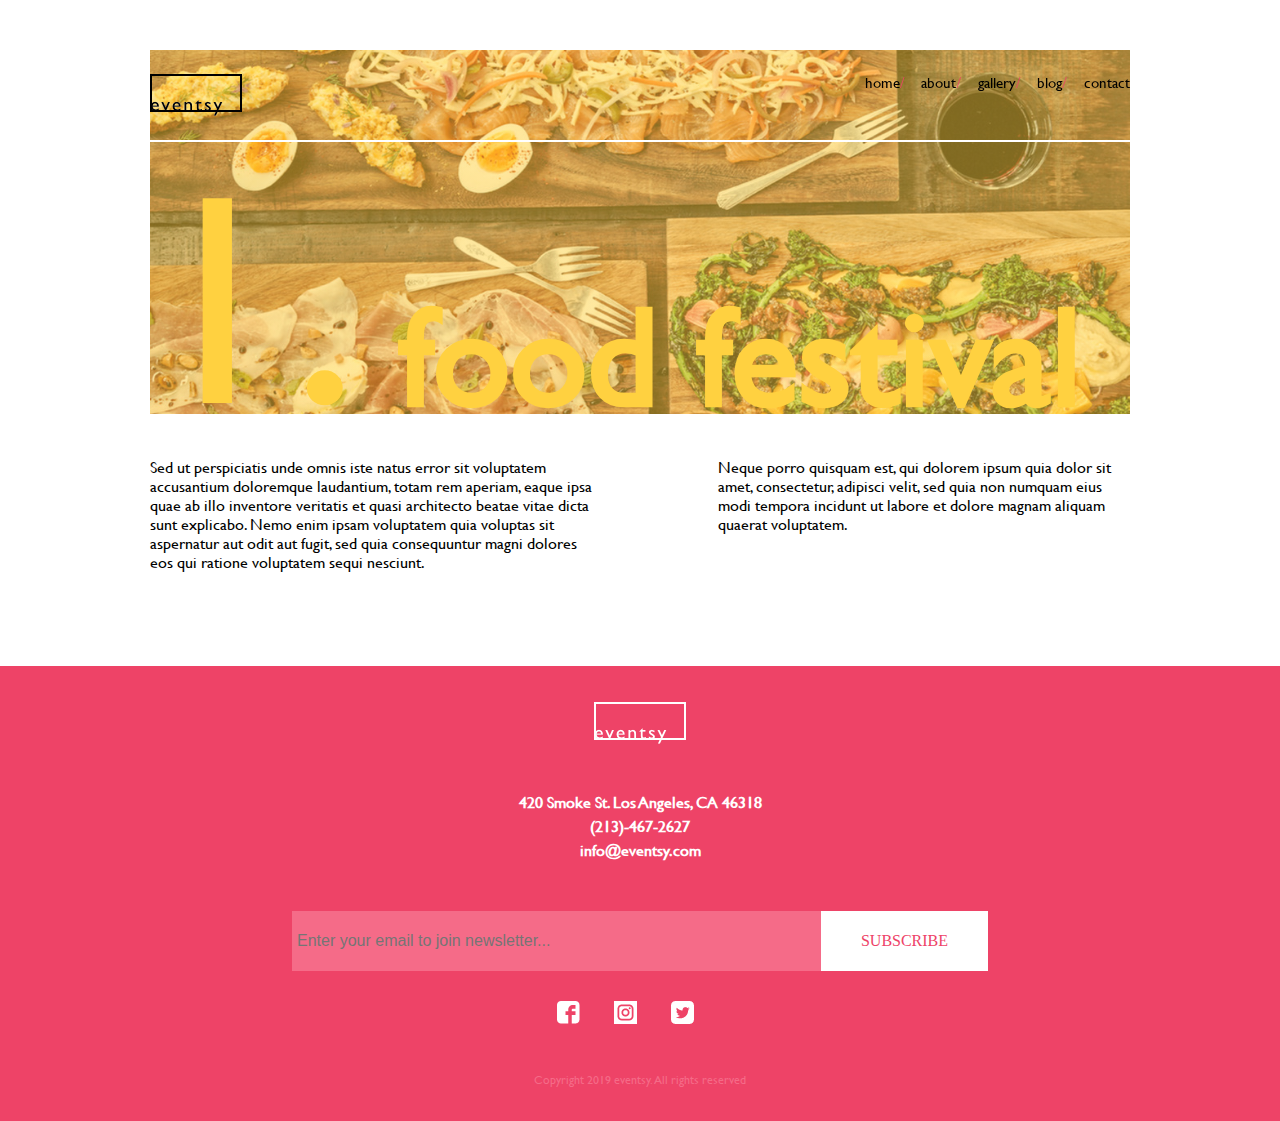
<file: food-fest.html>
<!DOCTYPE html>
<html lang="en">
  <head>
    <meta charset="UTF-8" />
    <meta http-equiv="X-UA-Compatible" content="IE=edge" />
    <meta name="viewport" content="width=device-width, initial-scale=1.0" />
    <title>Food Festival</title>
    <link rel="stylesheet" href="css/styles.css" />
  </head>
  <body>
    <nav id="black">
      <div class="logo">
        <img src="images/logo/logo-black.png" alt="eventsy" />
      </div>
      <div class="aboutLinks">
        <a id="home" href="#">home</a><span>/</span>
        <a id="about" href="#">about</a><span>/</span>
        <a id="gallery" href="#">gallery</a><span>/</span>
        <a id="blog" href="#">blog</a><span>/</span>
        <a id="contact" href="#">contact</a>
      </div>
    </nav>
    <div class="gallery-one-hero">
      <div class="text-1">1.</div>
      <div class="gallery-title-1"><h1>food festival</h1></div>
    </div>
    <div class="gallery-text-wrapper">
      <div class="text-left">
        <p>
          Sed ut perspiciatis unde omnis iste natus error sit voluptatem
          accusantium doloremque laudantium, totam rem aperiam, eaque ipsa quae
          ab illo inventore veritatis et quasi architecto beatae vitae dicta
          sunt explicabo. Nemo enim ipsam voluptatem quia voluptas sit
          aspernatur aut odit aut fugit, sed quia consequuntur magni dolores eos
          qui ratione voluptatem sequi nesciunt.
        </p>
      </div>
      <div class="text-right">
        <p>
          Neque porro quisquam est, qui dolorem ipsum quia dolor sit amet,
          consectetur, adipisci velit, sed quia non numquam eius modi tempora
          incidunt ut labore et dolore magnam aliquam quaerat voluptatem.
        </p>
      </div>
    </div>
    <footer>
      <div class="logo">
        <img src="images/logo/logo-white.png" alt="eventsy" />
      </div>
      <div class="address">
        <h3>420 Smoke St. Los Angeles, CA 46318</h3>
        <h3>(213)-467-2627</h3>
        <h3>info@eventsy.com</h3>
      </div>
      <div class="newsletter">
        <input
          type="text"
          placeholder="Enter your email to join newsletter..."
        />
        <div class="subscripe">subscribe</div>
      </div>
      <div class="social">
        <img src="images/social/facebook.png" alt="facebook" />
        <img src="images/social/instagram.png" alt="instagram" />
        <img src="images/social/twitter.png" alt="twitter" />
      </div>
      <div class="copyright">Copyright 2019 eventsy. All rights reserved</div>
    </footer>
  </body>
</html>
</file>
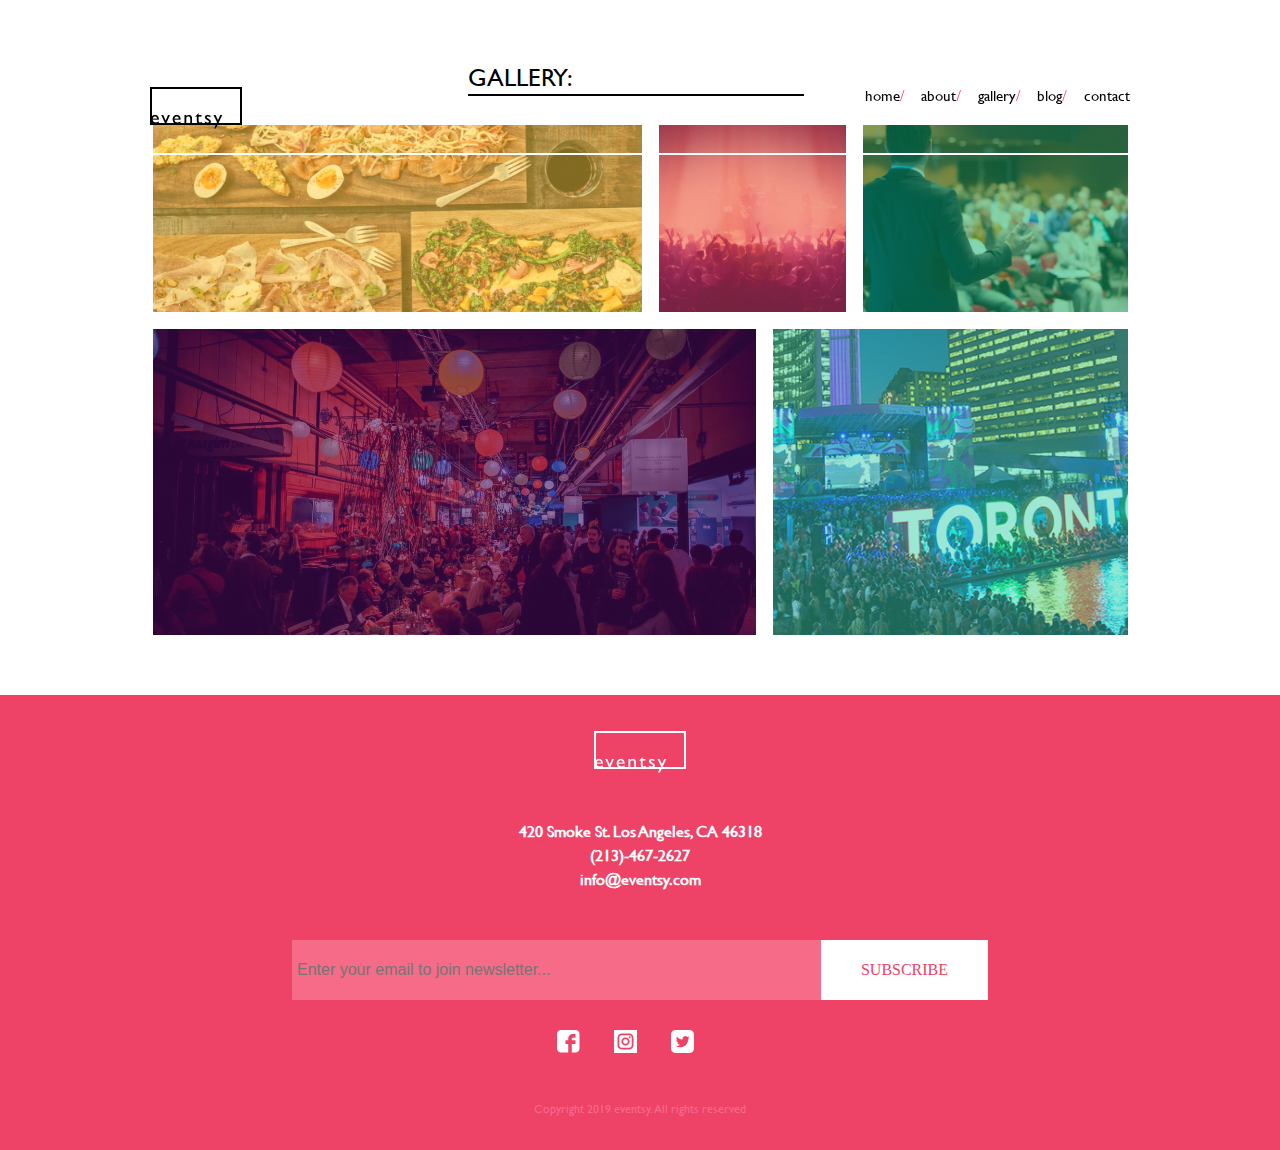
<file: gallery.html>
<!DOCTYPE html>
<html lang="en">
  <head>
    <meta charset="UTF-8" />
    <meta http-equiv="X-UA-Compatible" content="IE=edge" />
    <meta name="viewport" content="width=device-width, initial-scale=1.0" />
    <title>Gallery</title>
    <link rel="stylesheet" href="css/styles.css" />
  </head>
  <body>
    <nav id="black">
      <div class="logo">
        <img src="images/logo/logo-black.png" alt="eventsy" />
      </div>
      <div class="aboutLinks">
        <a id="home" href="#">home</a><span>/</span>
        <a id="about" href="#">about</a><span>/</span>
        <a id="gallery" href="#">gallery</a><span>/</span>
        <a id="blog" href="#">blog</a><span>/</span>
        <a id="contact" href="#">contact</a>
      </div>
    </nav>
    <div class="gallery">gallery:</div>
    <div class="galleryWrapper">
      <div class="gallery-top-row">
        <a id="galleryOne" class="galleryOne" href="#"></a>
        <a id="galleryTwo" class="gallery-two" href="#"></a>
        <a id="galleryThree" class="gallery-three" href="#"></a>
      </div>
      <div class="gallery-bottom-row">
        <a id="galleryFour" class="gallery-four" href="#"></a>
        <a id="galleryFive" class="gallery-five" href="#"></a>
      </div>
    </div>
    <footer>
      <div class="logo">
        <img src="images/logo/logo-white.png" alt="eventsy" />
      </div>
      <div class="address">
        <h3>420 Smoke St. Los Angeles, CA 46318</h3>
        <h3>(213)-467-2627</h3>
        <h3>info@eventsy.com</h3>
      </div>
      <div class="newsletter">
        <input
          type="text"
          placeholder="Enter your email to join newsletter..."
        />
        <div class="subscripe">subscribe</div>
      </div>
      <div class="social">
        <img src="images/social/facebook.png" alt="facebook" />
        <img src="images/social/instagram.png" alt="instagram" />
        <img src="images/social/twitter.png" alt="twitter" />
      </div>
      <div class="copyright">Copyright 2019 eventsy. All rights reserved</div>
    </footer>
  </body>
</html>
</file>
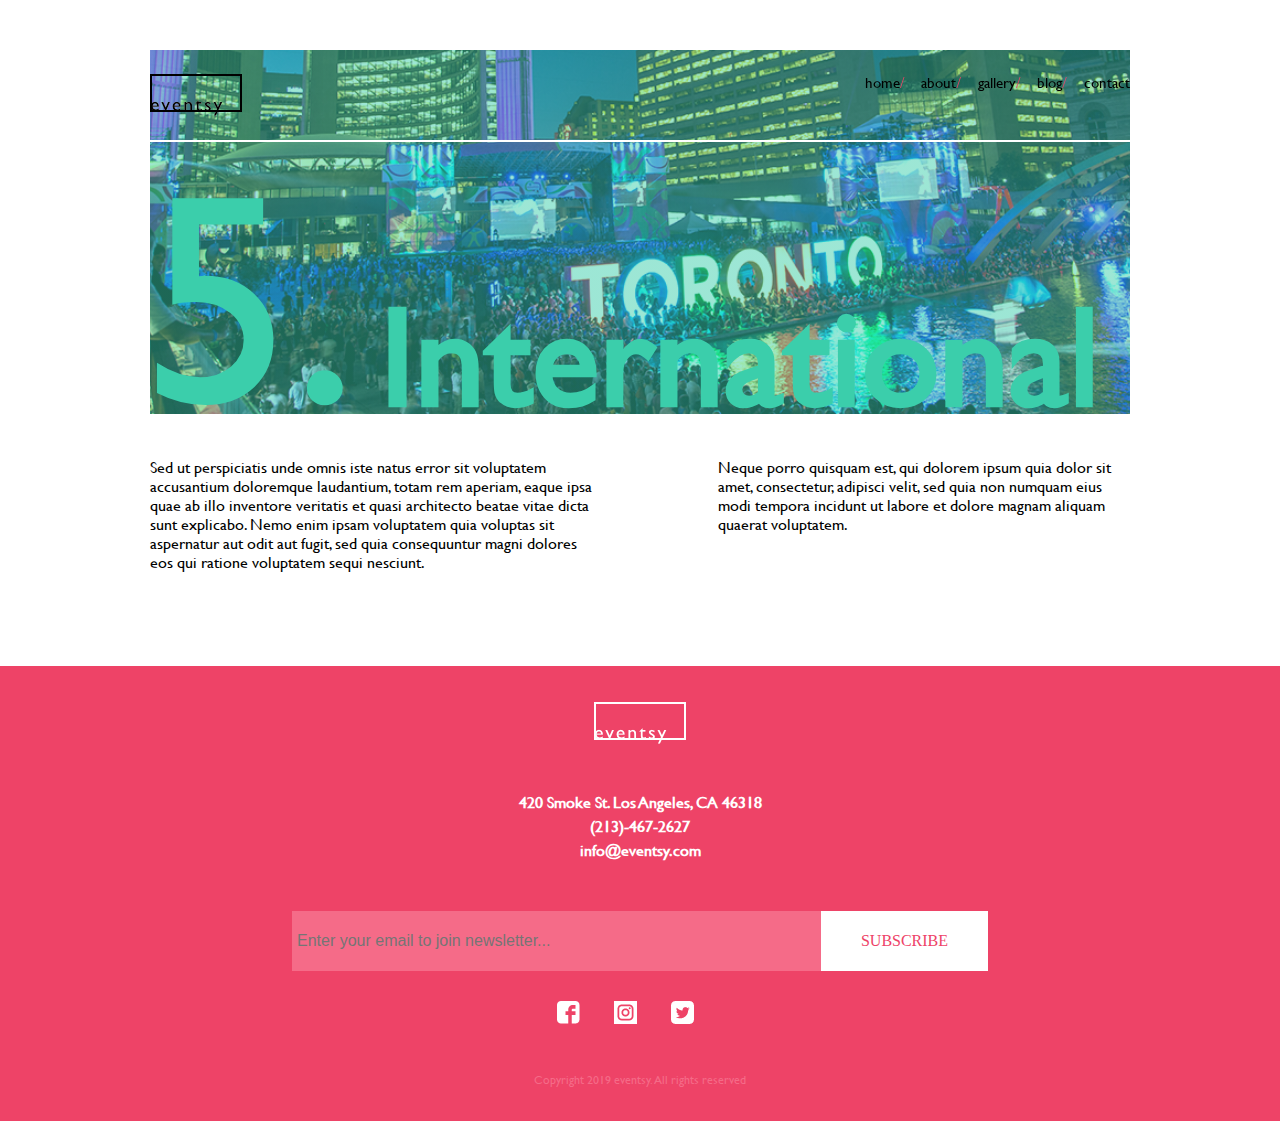
<file: international.html>
<!DOCTYPE html>
<html lang="en">
  <head>
    <meta charset="UTF-8" />
    <meta http-equiv="X-UA-Compatible" content="IE=edge" />
    <meta name="viewport" content="width=device-width, initial-scale=1.0" />
    <title>International</title>
    <link rel="stylesheet" href="css/styles.css" />
  </head>
  <body>
    <nav id="black">
      <div class="logo">
        <img src="images/logo/logo-black.png" alt="eventsy" />
      </div>
      <div class="aboutLinks">
        <a id="home" href="#">home</a><span>/</span>
        <a id="about" href="#">about</a><span>/</span>
        <a id="gallery" href="#">gallery</a><span>/</span>
        <a id="blog" href="#">blog</a><span>/</span>
        <a id="contact" href="#">contact</a>
      </div>
    </nav>
    <div class="gallery-five-hero">
      <div class="text-5">5.</div>
      <div class="gallery-title-5"><h1>International</h1></div>
    </div>
    <div class="gallery-text-wrapper">
      <div class="text-left">
        <p>
          Sed ut perspiciatis unde omnis iste natus error sit voluptatem
          accusantium doloremque laudantium, totam rem aperiam, eaque ipsa quae
          ab illo inventore veritatis et quasi architecto beatae vitae dicta
          sunt explicabo. Nemo enim ipsam voluptatem quia voluptas sit
          aspernatur aut odit aut fugit, sed quia consequuntur magni dolores eos
          qui ratione voluptatem sequi nesciunt.
        </p>
      </div>
      <div class="text-right">
        <p>
          Neque porro quisquam est, qui dolorem ipsum quia dolor sit amet,
          consectetur, adipisci velit, sed quia non numquam eius modi tempora
          incidunt ut labore et dolore magnam aliquam quaerat voluptatem.
        </p>
      </div>
    </div>
    <footer>
      <div class="logo">
        <img src="images/logo/logo-white.png" alt="eventsy" />
      </div>
      <div class="address">
        <h3>420 Smoke St. Los Angeles, CA 46318</h3>
        <h3>(213)-467-2627</h3>
        <h3>info@eventsy.com</h3>
      </div>
      <div class="newsletter">
        <input
          type="text"
          placeholder="Enter your email to join newsletter..."
        />
        <div class="subscripe">subscribe</div>
      </div>
      <div class="social">
        <img src="images/social/facebook.png" alt="facebook" />
        <img src="images/social/instagram.png" alt="instagram" />
        <img src="images/social/twitter.png" alt="twitter" />
      </div>
      <div class="copyright">Copyright 2019 eventsy. All rights reserved</div>
    </footer>
  </body>
</html>
</file>
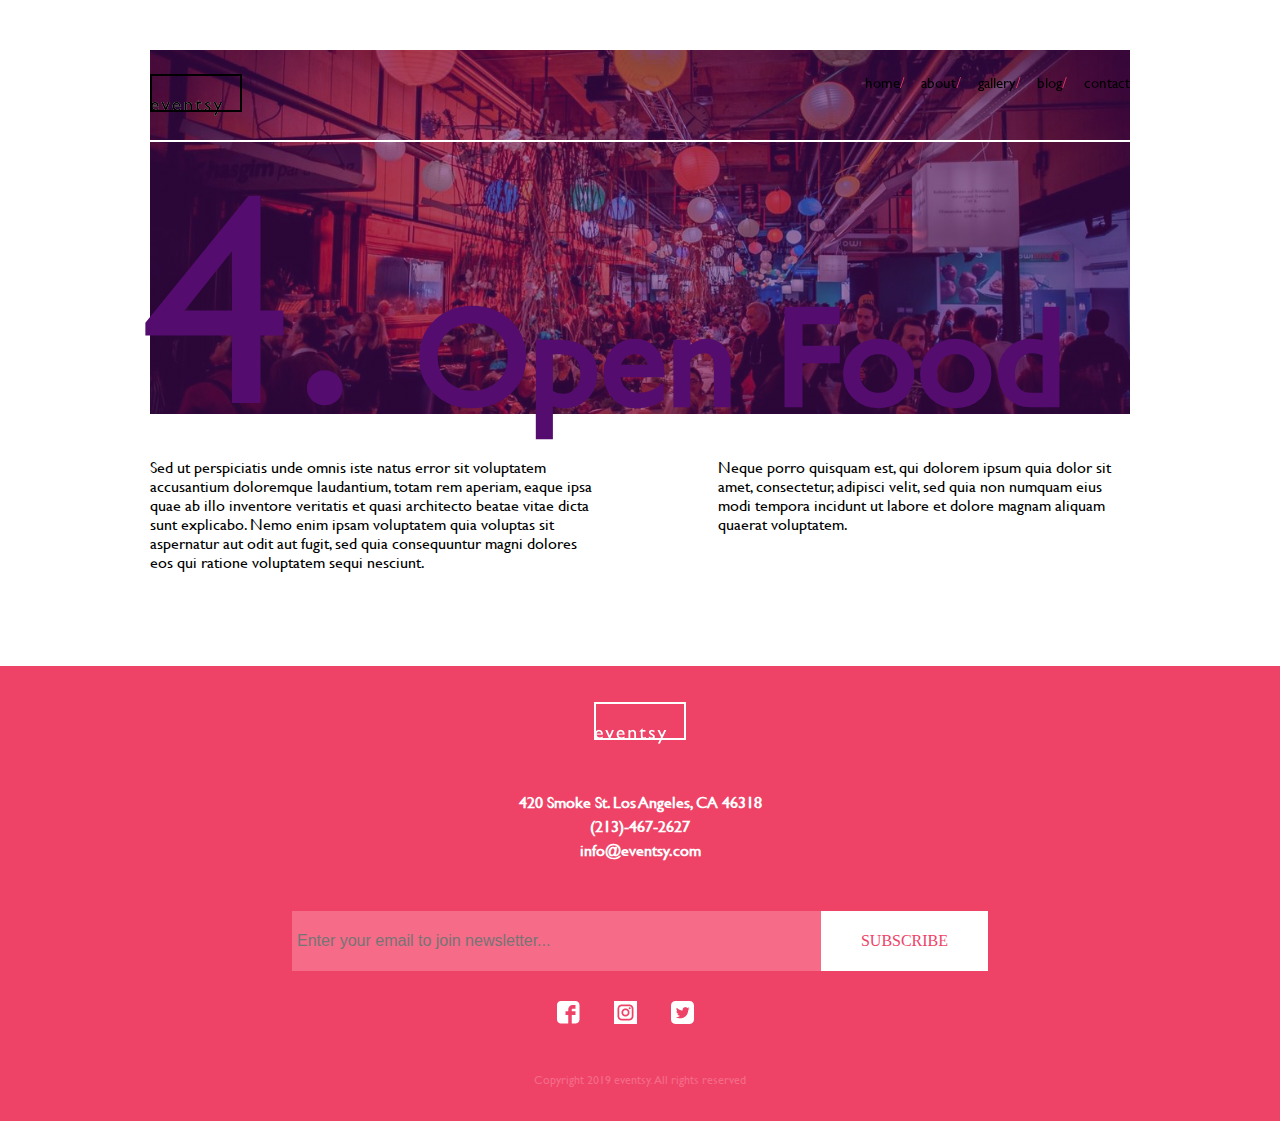
<file: open-food.html>
<!DOCTYPE html>
<html lang="en">
  <head>
    <meta charset="UTF-8" />
    <meta http-equiv="X-UA-Compatible" content="IE=edge" />
    <meta name="viewport" content="width=device-width, initial-scale=1.0" />
    <title>Open Food Fest</title>
    <link rel="stylesheet" href="css/styles.css" />
  </head>
  <body>
    <nav id="black">
      <div class="logo">
        <img src="images/logo/logo-black.png" alt="eventsy" />
      </div>
      <div class="aboutLinks">
        <a id="home" href="#">home</a><span>/</span>
        <a id="about" href="#">about</a><span>/</span>
        <a id="gallery" href="#">gallery</a><span>/</span>
        <a id="blog" href="#">blog</a><span>/</span>
        <a id="contact" href="#">contact</a>
      </div>
    </nav>
    <div class="gallery-four-hero">
      <div class="text-4">4.</div>
      <div class="gallery-title-4"><h1>Open Food</h1></div>
    </div>
    <div class="gallery-text-wrapper">
      <div class="text-left">
        <p>
          Sed ut perspiciatis unde omnis iste natus error sit voluptatem
          accusantium doloremque laudantium, totam rem aperiam, eaque ipsa quae
          ab illo inventore veritatis et quasi architecto beatae vitae dicta
          sunt explicabo. Nemo enim ipsam voluptatem quia voluptas sit
          aspernatur aut odit aut fugit, sed quia consequuntur magni dolores eos
          qui ratione voluptatem sequi nesciunt.
        </p>
      </div>
      <div class="text-right">
        <p>
          Neque porro quisquam est, qui dolorem ipsum quia dolor sit amet,
          consectetur, adipisci velit, sed quia non numquam eius modi tempora
          incidunt ut labore et dolore magnam aliquam quaerat voluptatem.
        </p>
      </div>
    </div>
    <footer>
      <div class="logo">
        <img src="images/logo/logo-white.png" alt="eventsy" />
      </div>
      <div class="address">
        <h3>420 Smoke St. Los Angeles, CA 46318</h3>
        <h3>(213)-467-2627</h3>
        <h3>info@eventsy.com</h3>
      </div>
      <div class="newsletter">
        <input
          type="text"
          placeholder="Enter your email to join newsletter..."
        />
        <div class="subscripe">subscribe</div>
      </div>
      <div class="social">
        <img src="images/social/facebook.png" alt="facebook" />
        <img src="images/social/instagram.png" alt="instagram" />
        <img src="images/social/twitter.png" alt="twitter" />
      </div>
      <div class="copyright">Copyright 2019 eventsy. All rights reserved</div>
    </footer>
  </body>
</html>
</file>
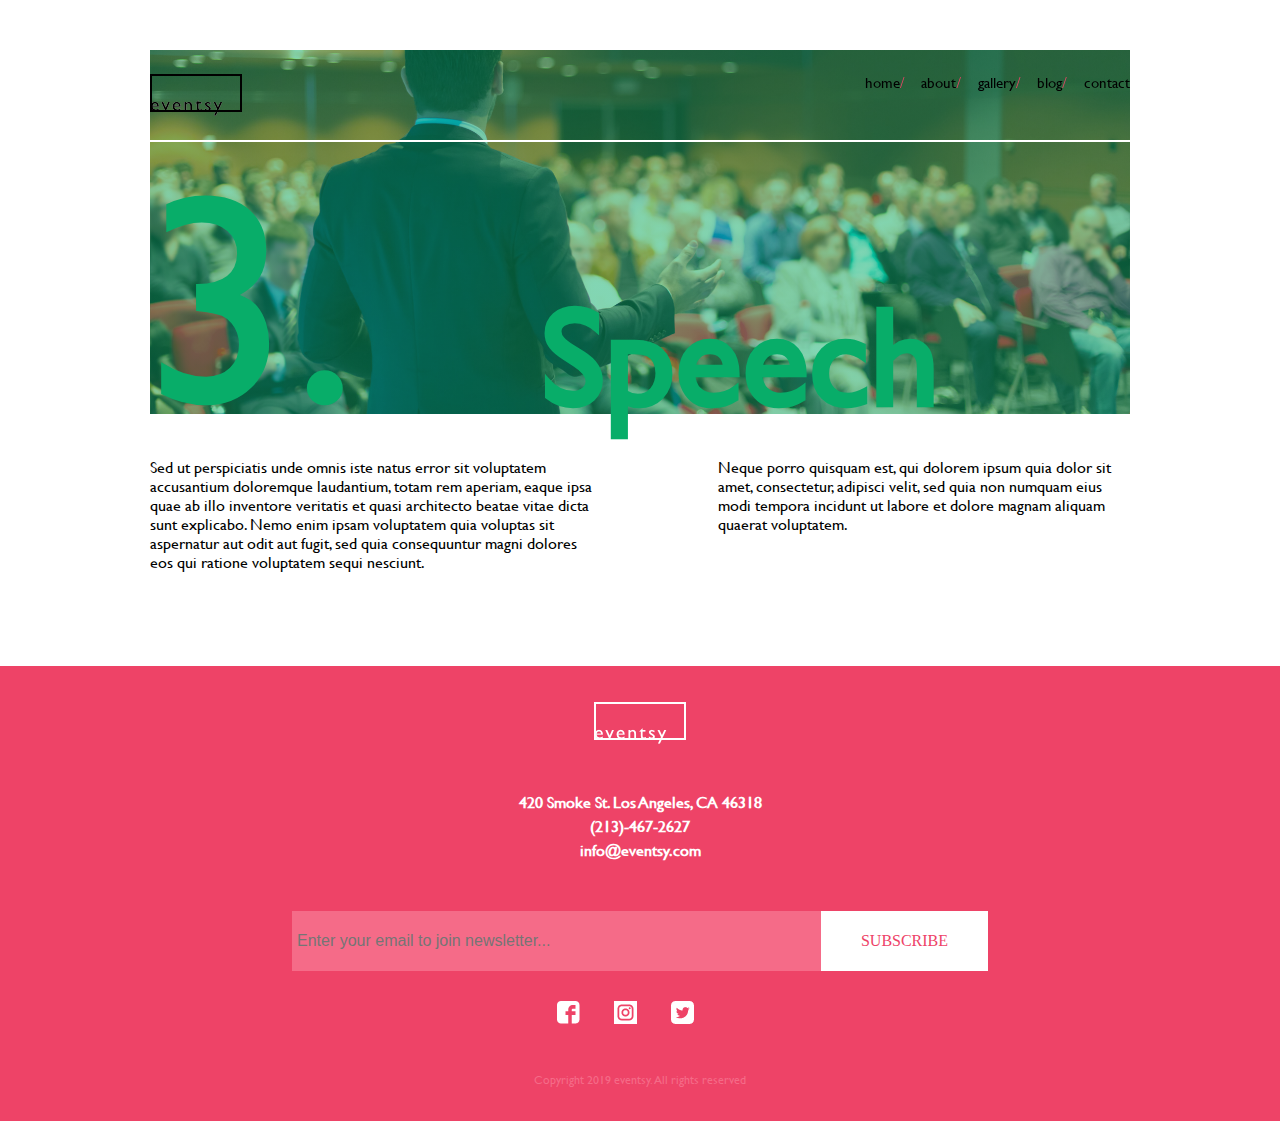
<file: speech.html>
<!DOCTYPE html>
<html lang="en">
  <head>
    <meta charset="UTF-8" />
    <meta http-equiv="X-UA-Compatible" content="IE=edge" />
    <meta name="viewport" content="width=device-width, initial-scale=1.0" />
    <title>Speech</title>
    <link rel="stylesheet" href="css/styles.css" />
  </head>
  <body>
    <nav id="black">
      <div class="logo">
        <img src="images/logo/logo-black.png" alt="eventsy" />
      </div>
      <div class="aboutLinks">
        <a id="home" href="#">home</a><span>/</span>
        <a id="about" href="#">about</a><span>/</span>
        <a id="gallery" href="#">gallery</a><span>/</span>
        <a id="blog" href="#">blog</a><span>/</span>
        <a id="contact" href="#">contact</a>
      </div>
    </nav>
    <div class="gallery-three-hero">
      <div class="text-3">3.</div>
      <div class="gallery-title-3"><h1>Speech</h1></div>
    </div>
    <div class="gallery-text-wrapper">
      <div class="text-left">
        <p>
          Sed ut perspiciatis unde omnis iste natus error sit voluptatem
          accusantium doloremque laudantium, totam rem aperiam, eaque ipsa quae
          ab illo inventore veritatis et quasi architecto beatae vitae dicta
          sunt explicabo. Nemo enim ipsam voluptatem quia voluptas sit
          aspernatur aut odit aut fugit, sed quia consequuntur magni dolores eos
          qui ratione voluptatem sequi nesciunt.
        </p>
      </div>
      <div class="text-right">
        <p>
          Neque porro quisquam est, qui dolorem ipsum quia dolor sit amet,
          consectetur, adipisci velit, sed quia non numquam eius modi tempora
          incidunt ut labore et dolore magnam aliquam quaerat voluptatem.
        </p>
      </div>
    </div>
    <footer>
      <div class="logo">
        <img src="images/logo/logo-white.png" alt="eventsy" />
      </div>
      <div class="address">
        <h3>420 Smoke St. Los Angeles, CA 46318</h3>
        <h3>(213)-467-2627</h3>
        <h3>info@eventsy.com</h3>
      </div>
      <div class="newsletter">
        <input
          type="text"
          placeholder="Enter your email to join newsletter..."
        />
        <div class="subscripe">subscribe</div>
      </div>
      <div class="social">
        <img src="images/social/facebook.png" alt="facebook" />
        <img src="images/social/instagram.png" alt="instagram" />
        <img src="images/social/twitter.png" alt="twitter" />
      </div>
      <div class="copyright">Copyright 2019 eventsy. All rights reserved</div>
    </footer>
  </body>
</html>
</file>
<file: css/styles.css>
* {
  margin: 0;
  padding: 0;
  -webkit-box-sizing: border-box;
          box-sizing: border-box;
}

html, body {
  height: 100%;
}

h1, h2, h3, h4, h5, h6, p {
  margin-bottom: 16px;
}

@font-face {
  font-family: gillsans;
  src: url(../fonts/GillSans.ttc);
}
@font-face {
  font-family: pts-bold;
  src: url(../fonts/PTSerif-Bold.ttf);
}
@font-face {
  font-family: pts-bi;
  src: url(../fonts/PTSerif-BoldItalic.ttf);
}
@font-face {
  font-family: pts-i;
  src: url(../fonts/PTSerif-Italic.ttf);
}
@font-face {
  font-family: pts-reg;
  src: url(../fonts/PTSerif-Regular.ttf);
}
nav {
  position: fixed;
  left: 0;
  right: 0;
  margin-left: auto;
  margin-right: auto;
  width: 980px;
  height: 92px;
  border-bottom: solid 2px white;
  display: -webkit-box;
  display: -ms-flexbox;
  display: flex;
  -webkit-box-pack: justify;
      -ms-flex-pack: justify;
          justify-content: space-between;
  -webkit-box-align: center;
      -ms-flex-align: center;
          align-items: center;
}
nav .logo {
  width: 109px;
  height: 42px;
  background-image: url(../images/logo/logo-white.png);
  background-repeat: no-repeat;
}
nav .links {
  width: 265px;
  height: 42px;
}
nav .links a {
  font-family: gillsans;
  text-decoration: none;
  font-size: 15px;
  color: #FFFFFF;
}
nav .links span {
  color: #EE4367;
  padding-right: 13px;
}
nav .aboutLinks {
  width: 265px;
  height: 42px;
}
nav .aboutLinks a {
  font-family: gillsans;
  text-decoration: none;
  font-size: 15px;
  color: #000000;
}
nav .aboutLinks span {
  color: #EE4367;
  padding-right: 13px;
}

.aboutBlack {
  border-bottom: 2px solid black;
}

.aboutLogo {
  width: 109px;
  height: 42px;
  background-repeat: no-repeat;
  background-image: url(../images/logo/logo-black.png);
}

.heroHome {
  width: 100%;
  height: 500px;
  background-image: -webkit-gradient(linear, left top, left bottom, from(rgba(255, 209, 64, 0.5)), to(rgba(255, 209, 64, 0.5))), url(../images/home-hero.jpg);
  background-image: linear-gradient(rgba(255, 209, 64, 0.5), rgba(255, 209, 64, 0.5)), url(../images/home-hero.jpg);
  background-position: center;
  background-repeat: no-repeat;
  background-size: cover;
}
.heroHome .header {
  width: 325px;
  height: 52px;
  margin: 0 auto;
  margin-bottom: 8px;
}
.heroHome .header h1 {
  font-family: pts-reg;
  color: #FFFFFF;
  text-align: center;
  font-size: 40px;
}
.heroHome .lessText {
  width: 374px;
  height: 25px;
  margin: 0 auto;
  margin-bottom: 48px;
}
.heroHome .lessText h4 {
  font-family: gillsans;
  font-size: 20px;
  text-align: center;
  color: #EE4367;
}
.heroHome .headerText {
  width: 714px;
  height: 50px;
  margin: 0 auto;
  margin-bottom: 47px;
}
.heroHome .headerText p {
  font-family: gillsans;
  font-size: 20px;
  color: #FFFFFF;
  text-align: center;
}
.heroHome .readMore {
  width: 121px;
  height: 40px;
  margin: 0 auto;
  background-color: #EE4367;
  color: #FFFFFF;
  padding: 10.5px 11.5px;
  text-align: center;
  font-size: 15px;
}

.ceoWrapper {
  width: 100%;
  height: 300px;
}
.ceoWrapper .ceoQuote {
  width: 789px;
  min-height: 90px;
  margin: 0 auto;
  margin-top: 63px;
  margin-bottom: 76px;
}
.ceoWrapper .ceoQuote p {
  font-size: 15px;
  font-family: gillsans;
  color: #FFD140;
}
.ceoWrapper .ceoQuote h4 {
  font-family: pts-reg;
  font-size: 15px;
  color: #EE4367;
  margin-bottom: 0;
}
.ceoWrapper .ceoQuote h6 {
  font-family: pts-reg;
  color: #A8A8A8;
  font-size: 10px;
}

.eventWrapper {
  width: 100%;
  min-height: 320px;
  padding: 51px 40px;
  padding-bottom: 100px;
  display: -webkit-box;
  display: -ms-flexbox;
  display: flex;
  -webkit-box-orient: vertical;
  -webkit-box-direction: normal;
      -ms-flex-direction: column;
          flex-direction: column;
  background-color: #540D6E;
}
.eventWrapper .upcoming-events {
  color: #FFFFFF;
  font-family: gillsans;
  width: 336px;
  height: 33px;
  text-transform: uppercase;
  font-size: 25px;
  border-bottom: 2px solid #FFFFFF;
}
.eventWrapper .date-time-wrapper {
  width: 1198px;
  height: 124px;
  margin-top: 34px;
  display: -webkit-box;
  display: -ms-flexbox;
  display: flex;
}
.eventWrapper .date-time-wrapper .date-time-text {
  display: -webkit-box;
  display: -ms-flexbox;
  display: flex;
  margin-right: 20px;
  height: 124px;
  min-width: 222px;
}
.eventWrapper .date-time-wrapper .date-time-text .date {
  display: -webkit-box;
  display: -ms-flexbox;
  display: flex;
  -webkit-box-align: end;
      -ms-flex-align: end;
          align-items: flex-end;
  -webkit-box-pack: end;
      -ms-flex-pack: end;
          justify-content: flex-end;
  height: 60px;
  width: 60px;
  padding: 7px 9px;
  background-color: #EE4367;
  position: relative;
}
.eventWrapper .date-time-wrapper .date-time-text .date .day {
  text-align: center;
  font-family: gillsans;
  color: #FFFFFF;
  font-size: 22px;
  position: absolute;
  top: 5px;
  left: 17px;
}
.eventWrapper .date-time-wrapper .date-time-text .date .month {
  text-align: center;
  font-family: gillsans;
  font-size: 12px;
  color: #FFFFFF;
  position: absolute;
  right: 20px;
}
.eventWrapper .date-time-wrapper .date-time-text .textWrapper .topText {
  height: 43px;
  width: 143px;
  margin-left: 20px;
}
.eventWrapper .date-time-wrapper .date-time-text .textWrapper .topText p {
  color: #FFFFFF;
  font-family: gillsans;
  font-size: 15px;
}
.eventWrapper .date-time-wrapper .date-time-text .textWrapper .bottomText {
  height: 80px;
  width: 142px;
  margin-left: 20px;
}
.eventWrapper .date-time-wrapper .date-time-text .textWrapper .bottomText p {
  color: #EE4367;
  font-family: gillsans;
  font-size: 13px;
}

.aboutHero {
  width: 979px;
  height: 378px;
  margin: 0 auto;
  margin-top: 85px;
  background-image: -webkit-gradient(linear, left top, left bottom, from(rgba(255, 209, 64, 0.5)), to(rgba(255, 209, 64, 0.5))), url(../images/about.jpg);
  background-image: linear-gradient(rgba(255, 209, 64, 0.5), rgba(255, 209, 64, 0.5)), url(../images/about.jpg);
  background-repeat: no-repeat;
  background-position: center;
  background-size: cover;
}

.our-history {
  color: #000;
  font-family: gillsans;
  width: 336px;
  height: 33px;
  text-transform: uppercase;
  font-size: 25px;
  border-bottom: 2px solid #000000;
  margin-left: 468px;
  margin-top: -25px;
  margin-bottom: 36px;
}

.aboutText {
  width: 980px;
  height: 96px;
  margin-left: 468px;
  margin-bottom: 95px;
}
.aboutText p {
  font-family: gillsans;
  font-size: 16px;
}

.gallery {
  color: #000;
  font-family: gillsans;
  width: 336px;
  height: 33px;
  text-transform: uppercase;
  font-size: 25px;
  border-bottom: 2px solid #000000;
  margin-left: 468px;
  margin-top: 63px;
  margin-bottom: 29px;
}

.galleryWrapper {
  width: 975px;
  min-height: 494px;
  margin: 0 auto;
  margin-bottom: 60px;
}
.galleryWrapper .gallery-top-row {
  display: -webkit-box;
  display: -ms-flexbox;
  display: flex;
  -webkit-box-pack: justify;
      -ms-flex-pack: justify;
          justify-content: space-between;
  margin-bottom: 17px;
}
.galleryWrapper .gallery-top-row .galleryOne {
  width: 489px;
  height: 187px;
  background-image: -webkit-gradient(linear, left top, left bottom, from(rgba(255, 209, 64, 0.5)), to(rgba(255, 209, 64, 0.5))), url(../images/gallery/1.png);
  background-image: linear-gradient(rgba(255, 209, 64, 0.5), rgba(255, 209, 64, 0.5)), url(../images/gallery/1.png);
  background-position: center;
  background-size: cover;
  background-repeat: no-repeat;
}
.galleryWrapper .gallery-top-row .galleryOne img {
  width: 489px;
  height: 187px;
}
.galleryWrapper .gallery-top-row .gallery-two {
  width: 187px;
  height: 187px;
  background-image: -webkit-gradient(linear, left top, left bottom, from(rgba(238, 67, 103, 0.5)), to(rgba(238, 67, 103, 0.5))), url(../images/gallery/2.jpeg);
  background-image: linear-gradient(rgba(238, 67, 103, 0.5), rgba(238, 67, 103, 0.5)), url(../images/gallery/2.jpeg);
  background-position: center;
  background-size: cover;
  background-repeat: no-repeat;
}
.galleryWrapper .gallery-top-row .gallery-three {
  width: 265px;
  height: 187px;
  background-image: -webkit-gradient(linear, left top, left bottom, from(rgba(8, 173, 105, 0.5)), to(rgba(8, 173, 105, 0.5))), url(../images/gallery/3.jpg);
  background-image: linear-gradient(rgba(8, 173, 105, 0.5), rgba(8, 173, 105, 0.5)), url(../images/gallery/3.jpg);
  background-position: center;
  background-size: cover;
  background-repeat: no-repeat;
}
.galleryWrapper .gallery-bottom-row {
  display: -webkit-box;
  display: -ms-flexbox;
  display: flex;
  -webkit-box-pack: justify;
      -ms-flex-pack: justify;
          justify-content: space-between;
}
.galleryWrapper .gallery-bottom-row .gallery-four {
  width: 603px;
  height: 306px;
  background-image: -webkit-gradient(linear, left top, left bottom, from(rgba(84, 13, 110, 0.5)), to(rgba(84, 13, 110, 0.5))), url(../images/gallery/4.jpg);
  background-image: linear-gradient(rgba(84, 13, 110, 0.5), rgba(84, 13, 110, 0.5)), url(../images/gallery/4.jpg);
  background-position: center;
  background-size: cover;
  background-repeat: no-repeat;
}
.galleryWrapper .gallery-bottom-row .gallery-five {
  width: 355px;
  height: 306px;
  background-image: -webkit-gradient(linear, left top, left bottom, from(rgba(59, 206, 171, 0.5)), to(rgba(59, 206, 171, 0.5))), url(../images/gallery/5.png);
  background-image: linear-gradient(rgba(59, 206, 171, 0.5), rgba(59, 206, 171, 0.5)), url(../images/gallery/5.png);
  background-position: center;
  background-size: cover;
  background-repeat: no-repeat;
}

.gallery-one-hero {
  width: 980px;
  height: 364px;
  margin: 0 auto;
  margin-top: 50px;
  background-image: -webkit-gradient(linear, left top, left bottom, from(rgba(255, 209, 64, 0.5)), to(rgba(255, 209, 64, 0.5))), url(../images/gallery/1.png);
  background-image: linear-gradient(rgba(255, 209, 64, 0.5), rgba(255, 209, 64, 0.5)), url(../images/gallery/1.png);
  background-position: center;
  background-size: cover;
  background-repeat: no-repeat;
  display: -webkit-box;
  display: -ms-flexbox;
  display: flex;
}
.gallery-one-hero .text-1 {
  height: 200px;
  width: 200px;
  font-size: 300px;
  display: -webkit-box;
  display: -ms-flexbox;
  display: flex;
  -webkit-box-align: center;
      -ms-flex-align: center;
          align-items: center;
  -webkit-box-pack: center;
      -ms-flex-pack: center;
          justify-content: center;
  margin-top: 150px;
  font-family: gillsans;
  color: #FFD140;
}
.gallery-one-hero .gallery-title-1 {
  width: 800px;
  height: 109px;
  margin-top: 260px;
  display: -webkit-box;
  display: -ms-flexbox;
  display: flex;
  -webkit-box-align: center;
      -ms-flex-align: center;
          align-items: center;
  -webkit-box-pack: center;
      -ms-flex-pack: center;
          justify-content: center;
}
.gallery-one-hero .gallery-title-1 h1 {
  font-size: 140px;
  color: #FFD140;
  font-family: gillsans;
}

.gallery-text-wrapper {
  width: 980px;
  height: 135px;
  margin: 0 auto;
  margin-top: 44px;
  margin-bottom: 73px;
  display: -webkit-box;
  display: -ms-flexbox;
  display: flex;
  -webkit-box-pack: justify;
      -ms-flex-pack: justify;
          justify-content: space-between;
}
.gallery-text-wrapper .text-left {
  width: 449px;
  height: 100%;
}
.gallery-text-wrapper .text-left p {
  font-family: gillsans;
  font-size: 16px;
}
.gallery-text-wrapper .text-right {
  width: 412px;
  height: 100%;
}
.gallery-text-wrapper .text-right p {
  font-family: gillsans;
  font-size: 16px;
}

.gallery-two-hero {
  width: 980px;
  height: 364px;
  margin: 0 auto;
  margin-top: 50px;
  background-image: -webkit-gradient(linear, left top, left bottom, from(rgba(238, 67, 103, 0.5)), to(rgba(238, 67, 103, 0.5))), url(../images/gallery/2.jpeg);
  background-image: linear-gradient(rgba(238, 67, 103, 0.5), rgba(238, 67, 103, 0.5)), url(../images/gallery/2.jpeg);
  background-position: center;
  background-size: cover;
  background-repeat: no-repeat;
  display: -webkit-box;
  display: -ms-flexbox;
  display: flex;
}

.gallery-three-hero {
  width: 980px;
  height: 364px;
  margin: 0 auto;
  margin-top: 50px;
  background-image: -webkit-gradient(linear, left top, left bottom, from(rgba(8, 173, 105, 0.5)), to(rgba(8, 173, 105, 0.5))), url(../images/gallery/3.jpg);
  background-image: linear-gradient(rgba(8, 173, 105, 0.5), rgba(8, 173, 105, 0.5)), url(../images/gallery/3.jpg);
  background-position: center;
  background-size: cover;
  background-repeat: no-repeat;
  display: -webkit-box;
  display: -ms-flexbox;
  display: flex;
}

.gallery-four-hero {
  width: 980px;
  height: 364px;
  margin: 0 auto;
  margin-top: 50px;
  background-image: -webkit-gradient(linear, left top, left bottom, from(rgba(84, 13, 110, 0.5)), to(rgba(84, 13, 110, 0.5))), url(../images/gallery/4.jpg);
  background-image: linear-gradient(rgba(84, 13, 110, 0.5), rgba(84, 13, 110, 0.5)), url(../images/gallery/4.jpg);
  background-position: center;
  background-size: cover;
  background-repeat: no-repeat;
  display: -webkit-box;
  display: -ms-flexbox;
  display: flex;
}

.gallery-five-hero {
  width: 980px;
  height: 364px;
  margin: 0 auto;
  margin-top: 50px;
  background-image: -webkit-gradient(linear, left top, left bottom, from(rgba(59, 206, 171, 0.5)), to(rgba(59, 206, 171, 0.5))), url(../images/gallery/5.png);
  background-image: linear-gradient(rgba(59, 206, 171, 0.5), rgba(59, 206, 171, 0.5)), url(../images/gallery/5.png);
  background-position: center;
  background-size: cover;
  background-repeat: no-repeat;
  display: -webkit-box;
  display: -ms-flexbox;
  display: flex;
}

.text-2 {
  height: 200px;
  width: 200px;
  font-size: 300px;
  display: -webkit-box;
  display: -ms-flexbox;
  display: flex;
  -webkit-box-align: center;
      -ms-flex-align: center;
          align-items: center;
  -webkit-box-pack: center;
      -ms-flex-pack: center;
          justify-content: center;
  margin-top: 150px;
  font-family: gillsans;
  color: #EE4367;
}

.text-3 {
  height: 200px;
  width: 200px;
  font-size: 300px;
  display: -webkit-box;
  display: -ms-flexbox;
  display: flex;
  -webkit-box-align: center;
      -ms-flex-align: center;
          align-items: center;
  -webkit-box-pack: center;
      -ms-flex-pack: center;
          justify-content: center;
  margin-top: 150px;
  font-family: gillsans;
  color: #08AD69;
}

.text-4 {
  height: 200px;
  width: 200px;
  font-size: 300px;
  display: -webkit-box;
  display: -ms-flexbox;
  display: flex;
  -webkit-box-align: center;
      -ms-flex-align: center;
          align-items: center;
  -webkit-box-pack: center;
      -ms-flex-pack: center;
          justify-content: center;
  margin-top: 150px;
  font-family: gillsans;
  color: #540D6E;
}

.text-5 {
  height: 200px;
  width: 200px;
  font-size: 300px;
  display: -webkit-box;
  display: -ms-flexbox;
  display: flex;
  -webkit-box-align: center;
      -ms-flex-align: center;
          align-items: center;
  -webkit-box-pack: center;
      -ms-flex-pack: center;
          justify-content: center;
  margin-top: 150px;
  font-family: gillsans;
  color: #3BCEAB;
}

.gallery-title-2 {
  width: 800px;
  height: 109px;
  margin-top: 260px;
  display: -webkit-box;
  display: -ms-flexbox;
  display: flex;
  -webkit-box-align: center;
      -ms-flex-align: center;
          align-items: center;
  -webkit-box-pack: center;
      -ms-flex-pack: center;
          justify-content: center;
}
.gallery-title-2 h1 {
  font-size: 140px;
  color: #EE4367;
  font-family: gillsans;
}

.gallery-title-3 {
  width: 800px;
  height: 109px;
  margin-top: 260px;
  display: -webkit-box;
  display: -ms-flexbox;
  display: flex;
  -webkit-box-align: center;
      -ms-flex-align: center;
          align-items: center;
  -webkit-box-pack: center;
      -ms-flex-pack: center;
          justify-content: center;
}
.gallery-title-3 h1 {
  font-size: 140px;
  color: #08AD69;
  font-family: gillsans;
}

.gallery-title-4 {
  width: 800px;
  height: 109px;
  margin-top: 260px;
  display: -webkit-box;
  display: -ms-flexbox;
  display: flex;
  -webkit-box-align: center;
      -ms-flex-align: center;
          align-items: center;
  -webkit-box-pack: center;
      -ms-flex-pack: center;
          justify-content: center;
}
.gallery-title-4 h1 {
  font-size: 140px;
  color: #540D6E;
  font-family: gillsans;
}

.gallery-title-5 {
  width: 800px;
  height: 109px;
  margin-top: 260px;
  display: -webkit-box;
  display: -ms-flexbox;
  display: flex;
  -webkit-box-align: center;
      -ms-flex-align: center;
          align-items: center;
  -webkit-box-pack: center;
      -ms-flex-pack: center;
          justify-content: center;
}
.gallery-title-5 h1 {
  font-family: gillsans;
  color: #3BCEAB;
  font-size: 140px;
}

.blogWrapper {
  height: 257px;
  width: 975px;
  margin: 0 auto;
  margin-bottom: 24px;
  display: -webkit-box;
  display: -ms-flexbox;
  display: flex;
}
.blogWrapper .blog-group {
  min-height: 257px;
  width: 421px;
  margin-right: 51px;
  display: -webkit-box;
  display: -ms-flexbox;
  display: flex;
}
.blogWrapper .blog-group .date {
  width: 60px;
  height: 60px;
  background-color: #EE4367;
  margin-right: 18px;
  text-decoration: none;
}
.blogWrapper .blog-group .date .day {
  text-align: center;
  margin-top: 12px;
  margin-bottom: 2px;
  font-family: gillsans;
  font-size: 22px;
  color: #FFFFFF;
}
.blogWrapper .blog-group .date .month {
  text-align: center;
  font-family: gillsans;
  font-size: 12px;
  color: #FFFFFF;
}
.blogWrapper .blog-group .picture-group {
  width: 380px;
  height: 257px;
}
.blogWrapper .blog-group .picture-group .blog-picture {
  width: 100%;
  height: 140px;
  margin-bottom: 17px;
  background-color: teal;
  background-image: url(../images/blog.jpg);
  background-position: center;
  background-repeat: no-repeat;
  background-size: cover;
}
.blogWrapper .blog-group .picture-group .blog-title {
  width: 100%;
  height: 24px;
  margin-bottom: 10px;
  font-size: 15px;
  font-family: gillsans;
}
.blogWrapper .blog-group .picture-group .blog-story {
  width: 100%;
  height: 66px;
  font-size: 13px;
  font-family: gillsans;
  color: #EE4367;
}

.blog-hero {
  width: 981px;
  height: 300px;
  margin: 0 auto;
  margin-top: 55px;
  margin-bottom: 55px;
  background-image: -webkit-gradient(linear, left top, left bottom, from(rgba(238, 67, 103, 0.5)), to(rgba(238, 67, 103, 0.5))), url(../images/blog.jpg);
  background-image: linear-gradient(rgba(238, 67, 103, 0.5), rgba(238, 67, 103, 0.5)), url(../images/blog.jpg);
  background-position: center;
  background-size: cover;
  background-repeat: no-repeat;
  display: -webkit-box;
  display: -ms-flexbox;
  display: flex;
  -webkit-box-align: center;
      -ms-flex-align: center;
          align-items: center;
  -webkit-box-pack: center;
      -ms-flex-pack: center;
          justify-content: center;
}
.blog-hero .blog-date {
  width: 155px;
  height: 155px;
  background-color: #EE4367;
}
.blog-hero .blog-date .blog-day {
  font-family: gillsans;
  font-size: 55px;
  color: #FFFFFF;
  padding: 21px 50px 5px 50px;
}
.blog-hero .blog-date .blog-month {
  font-family: gillsans;
  font-size: 31px;
  color: #FFFFFF;
  padding: 0px 50px;
}

.blog-one-wrapper {
  height: 433px;
  width: 981px;
  margin: 0 auto;
}
.blog-one-wrapper .blog-header h3 {
  font-size: 20px;
  font-family: gillsans;
  color: #EE4367;
}
.blog-one-wrapper .blog-story p {
  font-size: 20px;
  color: #000000;
  font-family: gillsans;
}

.contact {
  display: -webkit-box;
  display: -ms-flexbox;
  display: flex;
  -webkit-box-pack: center;
      -ms-flex-pack: center;
          justify-content: center;
}
.contact .contactForm {
  width: 529px;
  height: 560px;
}
.contact .contactForm .textFields {
  width: 100%;
  height: 60px;
  margin-bottom: 21px;
  padding-left: 20px;
  background-color: #F5F5F5;
  border: none;
}
.contact .contactForm .messageText {
  width: 100%;
  height: 199px;
  padding-left: 20px;
  margin-bottom: 20px;
  background-color: #F5F5F5;
  border: none;
}
.contact .contactForm .sendMessage {
  width: 168px;
  height: 60px;
  background-color: #EE4367;
  border: none;
  margin-bottom: 215px;
  color: white;
  font-family: gillsans;
  font-size: 16px;
  padding: 20px 0px;
}
.contact .map-image {
  width: 400px;
  height: 442px;
  margin-left: 50px;
  margin-bottom: 34px;
  background-image: url(../images/map.jpg);
  background-position: center;
  background-repeat: no-repeat;
  background-size: cover;
}

footer {
  width: 100%;
  height: 455px;
  background-color: #EE4367;
  display: -webkit-box;
  display: -ms-flexbox;
  display: flex;
  -webkit-box-align: center;
      -ms-flex-align: center;
          align-items: center;
  -webkit-box-orient: vertical;
  -webkit-box-direction: normal;
      -ms-flex-direction: column;
          flex-direction: column;
}
footer .logo {
  margin-top: 36px;
  margin-bottom: 45px;
}
footer .address h3 {
  font-family: gillsans;
  font-size: 16px;
  color: #FFFFFF;
  text-align: center;
  margin-bottom: 5px;
}
footer .newsletter {
  display: -webkit-box;
  display: -ms-flexbox;
  display: flex;
  margin-top: 46px;
  margin-bottom: 30px;
}
footer .newsletter input {
  width: 529px;
  height: 60px;
  background-color: #F56B88;
  border: none;
  font-size: 16px;
  padding-left: 5px;
}
footer .newsletter .subscripe {
  width: 167px;
  height: 60px;
  background-color: #FFFFFF;
  font-size: 16px;
  display: -webkit-box;
  display: -ms-flexbox;
  display: flex;
  -webkit-box-align: center;
      -ms-flex-align: center;
          align-items: center;
  -webkit-box-pack: center;
      -ms-flex-pack: center;
          justify-content: center;
  text-transform: uppercase;
  color: #EE4367;
}
footer .social img {
  padding-right: 30px;
}
footer .copyright {
  margin-top: 45px;
  font-family: gillsans;
  font-size: 12px;
  color: #F56B88;
}
</file>
